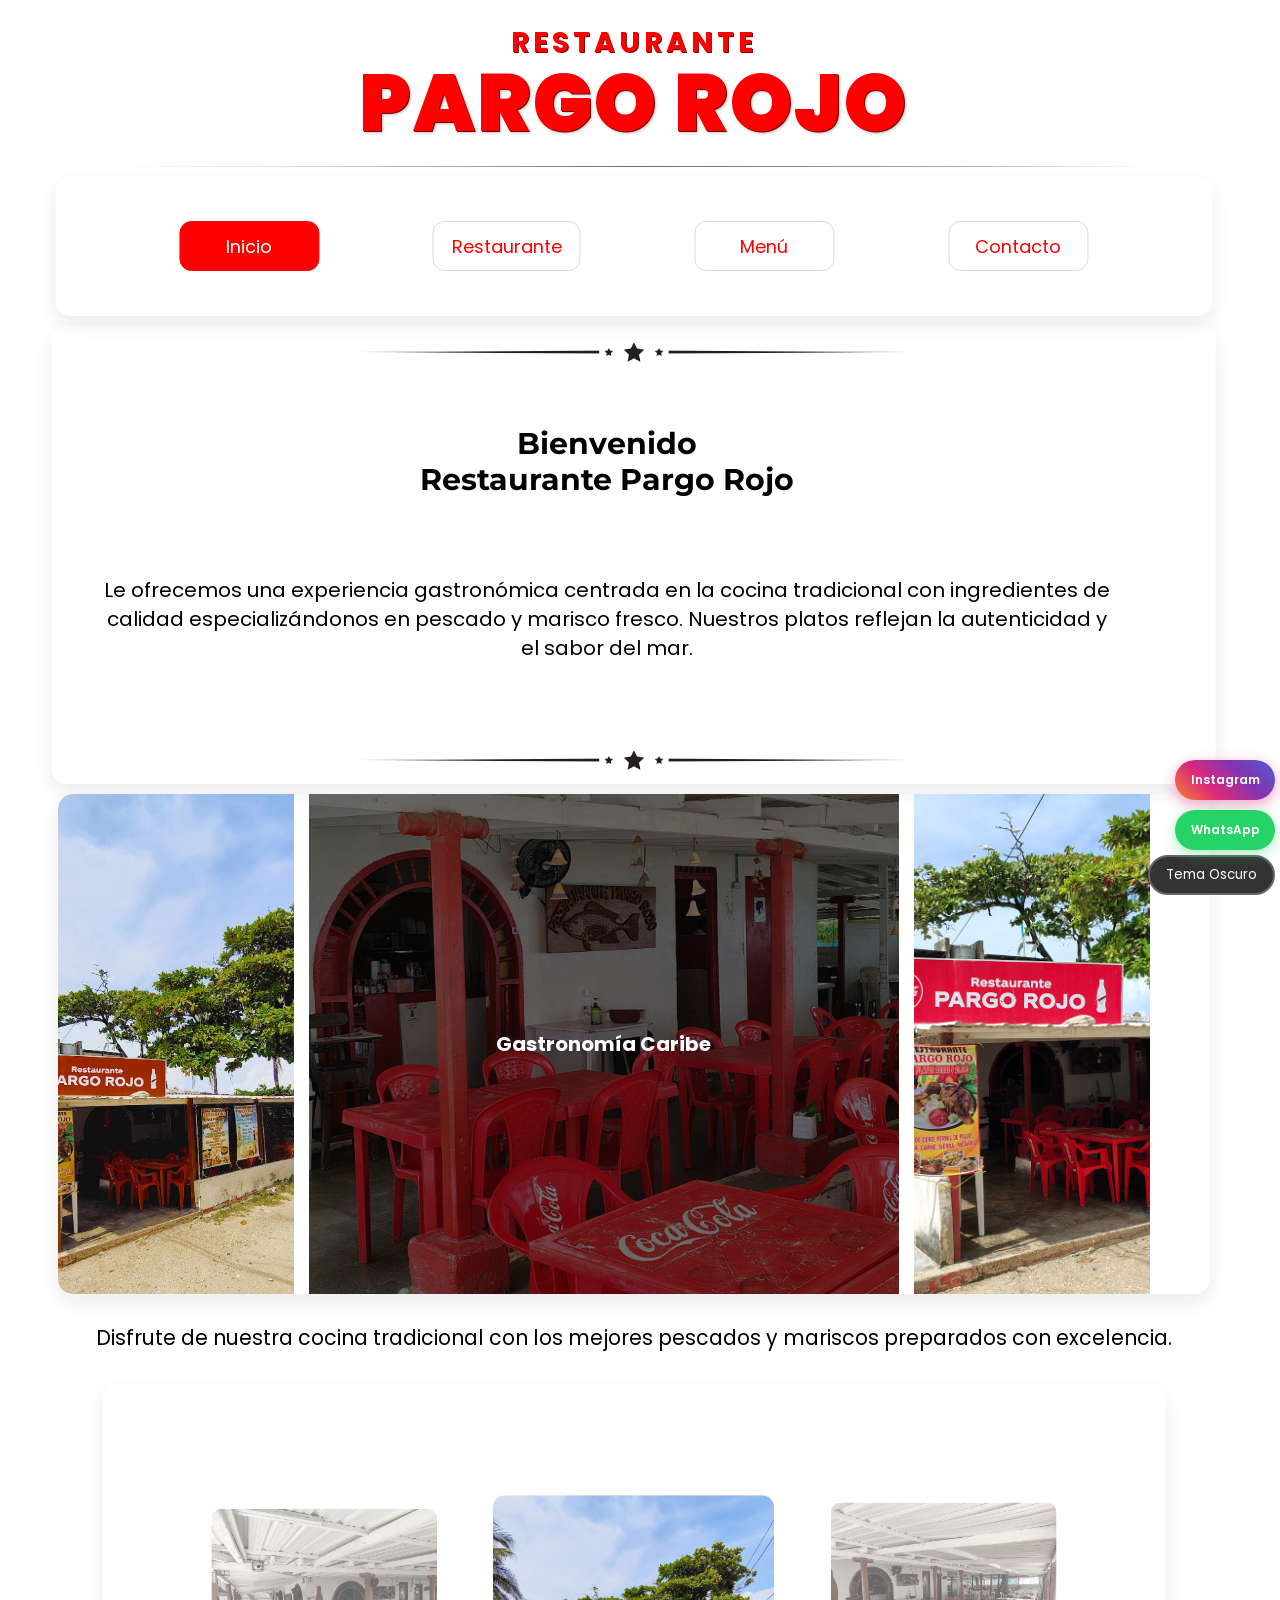
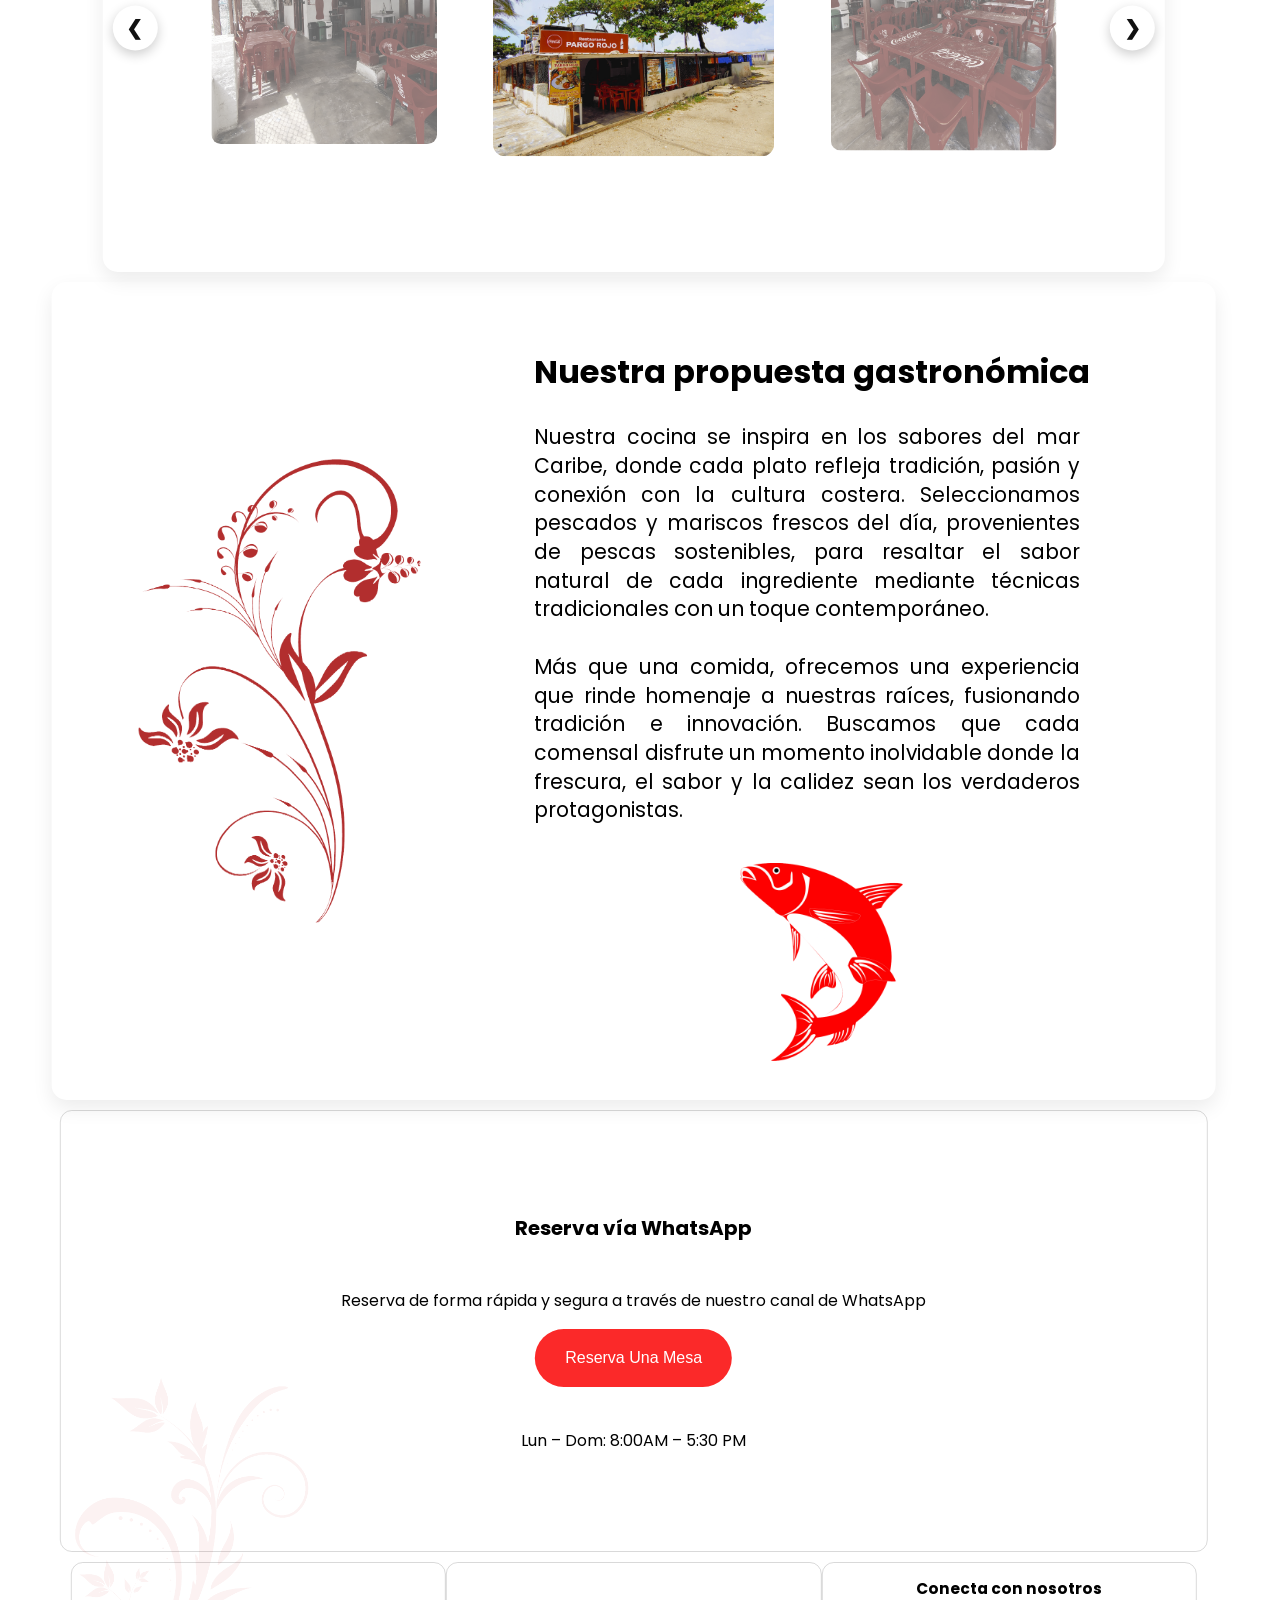
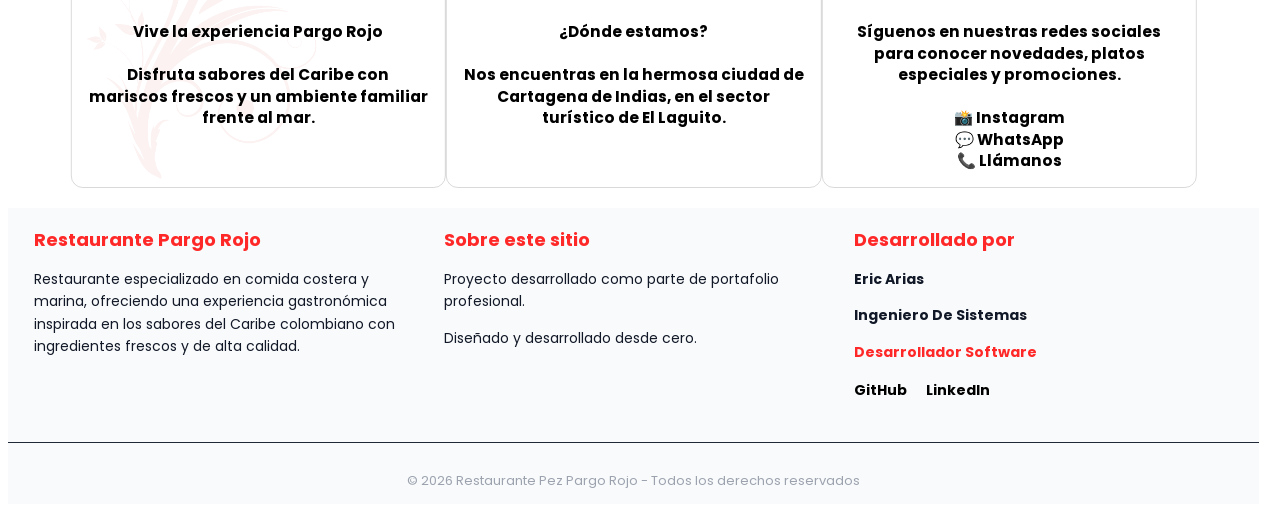
<file: index.html>
<!DOCTYPE html>
<html lang="en">
<head>
    <meta charset="UTF-8">
    <meta name="viewport" content="width=device-width, initial-scale=1.0">
    <title>Pargo Rojo</title>
    <link rel="stylesheet" href="./estilo/estilo.css">
    <script src="./funcion/funciones.js" defer></script>
    <link href="https://fonts.googleapis.com/css2?family=Poppins:wght@400;700;900&family=Playfair+Display&family=Roboto&family=Lora&family=Montserrat&family=Libre+Baskerville&family=Raleway&family=Merriweather&family=Open+Sans&family=PT+Serif&family=Nunito&family=Oswald&family=Work+Sans&family=Quicksand&family=Ubuntu&family=Rubik&family=Karla&family=Fira+Sans&family=Source+Sans+3&family=Heebo&family=DM+Sans&display=swap" rel="stylesheet"></head>
    <body>
        <div class="Contenedor-Padre"><!-- inicio del contenedor padre. -->

            <div class="contenedor5">
                <h1 class="titulo-principal">
                    <span class="linea1">RESTAURANTE</span>
                    <span class="linea2">PARGO ROJO</span>
                </h1>
            </div>

            <div class="contenedor1"><!-- contenedor para los enlaces -->
                <nav><!-- enlaces -->
                    <a href="index.html" class="activo">Inicio</a>
                    <a href="restaurante.html">Restaurante</a>
                    <a href="menu.html">Menú</a>
                    <a href="contacto.html">Contacto</a>
                </nav>
            </div>

            <div class="contenedor51"><!-- contenedor51: agrupar las imagenes -->
                <div class="imagen51-superior"><img src="./imagenes/imagen-cosas/cosa20.png" alt="imagen cosa"></div>
                <div class="contenedor6"><!-- contenedor 6 mensaje -->
                    <div id="msj1"></div><!-- Bienvenida -->
                </div>
                <div class="imagen51-inferior"><img src="./imagenes/imagen-cosas/cosa20.png" alt="imagen cosa"></div>
            </div>
            
            <div class="contenedor50"><!-- contenedor50: agrupar las imagenes -->
                <!-- Galería -->
                <div class="contenedor14"><!-- contenedor14: imagenes -->
                    <div class="item-galeria activo">
                        <img src="./imagenes/imagen-restaurante/Pargo1.jpg" alt="Restaurante Pargo Rojo">
                        <div class="overlay-galeria"><span>Restaurante Pargo Rojo</span></div>
                    </div>
                    <div class="item-galeria">
                        <img src="./imagenes/imagen-restaurante/Pargo2.jpg" alt="Gastronomía Caribe">
                        <div class="overlay-galeria"><span>Gastronomía Caribe</span></div>
                    </div>
                    <div class="item-galeria">
                        <img src="./imagenes/imagen-restaurante/Pargo7.jpg" alt="Sabores del Mar">
                        <div class="overlay-galeria"><span>Sabores del Mar</span></div>
                    </div>
                    <div class="item-galeria">
                        <img src="./imagenes/imagen-restaurante/imagen9.jpg" alt="Ambiente Familiar">
                        <div class="overlay-galeria"><span>Ambiente Familiar</span></div>
                    </div>
                    <div class="item-galeria">
                        <img src="./imagenes/imagen-restaurante/playa3.jpg" alt="Platos Frescos">
                        <div class="overlay-galeria"><span>Platos Frescos</span></div>
                    </div>
                    <div class="item-galeria">
                        <img src="./imagenes/imagen-restaurante/imagen11.jpg" alt="Experiencia Única">
                        <div class="overlay-galeria"><span>Experiencia Única</span></div>
                    </div>
                    <div class="item-galeria">
                        <img src="./imagenes/imagen-restaurante/imagen12.jpg" alt="Tradición Caribe">
                        <div class="overlay-galeria"><span>Tradición Caribe</span></div>
                    </div>
                </div>
            </div>

            <div class="contenedor15"><!-- contenedor 15 - mensaje -->
                <div id="msj15"></div>
            </div>

            <div class="contenedor52"><!-- contenedor52: agrupar las imagenes -->
                <div class="contenedor16"> <img src="./imagenes/imagen-restaurante/Pargo1.jpg" alt="imagen restaurante"></div>
                <div class="contenedor16"> <img src="./imagenes/imagen-restaurante/Pargo5.jpg" alt="imagen restaurante"></div>
                <div class="contenedor16"> <img src="./imagenes/imagen-restaurante/persona1.jpg" alt="imagen restaurante"></div>
                <div class="contenedor16"> <img src="./imagenes/imagen-restaurante/Pargo2.jpg" alt="imagen restaurante"></div>
                <div class="contenedor16"> <img src="./imagenes/imagen-restaurante/Pargo5.jpg" alt="imagen restaurante"></div>
                <div class="contenedor16"> <img src="./imagenes/imagen-restaurante/persona7.jpg" alt="imagen restaurante"></div>
                <div class="contenedor16"> <img src="./imagenes/imagen-restaurante/Pargo4.jpg" alt="imagen restaurante"></div>

                <button class="btn52 prev52">❮</button>
                <button class="btn52 next52">❯</button>
            </div>

            <div class="contenedor53"><!-- contenedor53: agrupar las imagenes y msj -->
                <div class="contenedor42"><!-- contenedor 42: para las imagenes -->
                    <img src="./imagenes/imagen-flores/Rojo6.png" alt="Imagen (flores tropicales)">
                </div>
                <div class="contenedor21"><!-- contenedor 21 - mensaje --> 
                    <div id="msj12"></div>
                    <div class="contenedor39"><!-- contenedor 39: para las imagenes -->
                        <img src="./imagenes/imagen-cosas/pez10.png" alt="Imagen pargo">
                    </div>
                </div>
                <div class="contenedor69">
                    <img src="./imagenes/imagen-cosas/cosa13.png" alt="Imagen (Marisco)">
                </div>
            </div>

            <div class="contenedor54"><!-- contenedor54: agrupar contenedores -->
                <div class="contenedor17">
                    <p class="texto-msj17">Reserva vía WhatsApp</p>
                    <p> <br> Reserva de forma rápida y segura a través de nuestro canal de WhatsApp</p>
                    <div class="contenedor3"><!-- Boton para reserva -->
                        <a href="https://wa.me/573123232136" target="_blank">  
                            <button id="btn1">Reserva Una Mesa</button>
                        </a>
                    </div>
                    <p> <br> Lun – Dom: 8:00AM – 5:30 PM</p>
                </div>
            </div>

            <a href="contacto.html" style="text-decoration: none; color: inherit;">
                <div class="contenedor55"><!-- contenedor55: imagenes e informacion -->
                    <div class="contenedor56">
                        <div class="contenedor29">
                            <div class="contenedor19">
                                <video autoplay muted loop>
                                    <source src="./imagenes/imagen-cosas/Fish.mp4" type="video/mp4">
                                </video>
                            </div>
                            <p>
                                <span>Vive la experiencia Pargo Rojo</span><br><br>
                                Disfruta sabores del Caribe con mariscos frescos y un ambiente familiar frente al mar.
                            </p>
                        </div>
                        <div class="contenedor43">
                            <div class="contenedor18">
                                <video autoplay muted loop>
                                    <source src="./imagenes/imagen-cosas/iconomaps.mp4" type="video/mp4">
                                </video>
                            </div>
                            <p>
                                <span>¿Dónde estamos?</span><br><br>
                                Nos encuentras en la hermosa ciudad de Cartagena de Indias, 
                                en el sector turístico de El Laguito. <br>
                            </p>
                        </div>
                        <div class="contenedor73">
                            <div class="contenedor65">
                                <video autoplay muted loop>
                                    <source src="./imagenes/imagen-cosas/iconocontacto.mp4" type="video/mp4">
                                </video>
                            </div>
                            <p>
                                <span>Conecta con nosotros</span><br><br>
                                Síguenos en nuestras redes sociales para conocer 
                                novedades, platos especiales y promociones. <br><br>
                                📸 Instagram <br>
                                💬 WhatsApp <br>
                                📞 Llámanos
                            </p>
                        </div>
                    </div>
                    <div class="contenedor47"><!-- contenedor47: imagen flor roja -->
                        <img src="./imagenes/imagen-flores/Rojo8.png" alt="Imagen flor">
                    </div>
                </div>
            </a>

            <div id="btn-whatsapp"><!-- Boton whatsapp -->
                <a href="https://wa.me/573123232136" target="_blank">
                    <button id="id-whatsapp">WhatsApp</button>
                </a>
            </div>
            
            <div id="btn-instagram"><!-- Boton instagram -->
                <a href="https://www.instagram.com/pargorojo_laguito" target="_blank">
                    <button id="id-instagram">Instagram</button>
                </a>
            </div>
            
            <div id="btn-subir"><!-- Boton para subir la pagina -->
                <button id="subir-arriba">↑</button>
            </div>

            <div id="btn-oscuro"><!-- Boton para subir la pagina -->
                <button id="id-oscuro">Tema Oscuro</button>
            </div>

            <footer class="footer-inicio">
                <div class="footer-container">
            
                <!-- Restaurante -->
                <div class="footer-section">
                    <h3>Restaurante Pargo Rojo</h3>
                    <p>
                    Restaurante especializado en comida costera y marina, ofreciendo una experiencia gastronómica 
                    inspirada en los sabores del Caribe colombiano con ingredientes frescos y de alta calidad.
                    </p>
                </div>
            
                <!-- Proyecto -->
                <div class="footer-section">
                    <h3>Sobre este sitio</h3>
                    <p>Proyecto desarrollado como parte de portafolio profesional.</p>
                    <p>Diseñado y desarrollado desde cero.</p>
                </div>
            
                <!-- Desarrollador -->
                <div class="footer-section">
                    <h3>Desarrollado por</h3>
                    <p><strong>Eric Arias</strong></p>
                    <p><strong>Ingeniero De Sistemas</strong></p>
                    <p class="tech">Desarrollador Software</p>
            
                    <div class="footer-links">
                    <a href="https://github.com/eric1718" target="_blank">GitHub</a>
                    <a href="https://www.linkedin.com/in/eric-arias-225640351" target="_blank">LinkedIn</a>
                    </div>
                </div>
            
                </div>
            
                <div class="footer-bottom">
                <p>© 2026 Restaurante Pez Pargo Rojo - Todos los derechos reservados</p>
                </div>
            </footer>

        </div><!-- Fin del contenedor padre. -->
    </body>
</html>
</file>
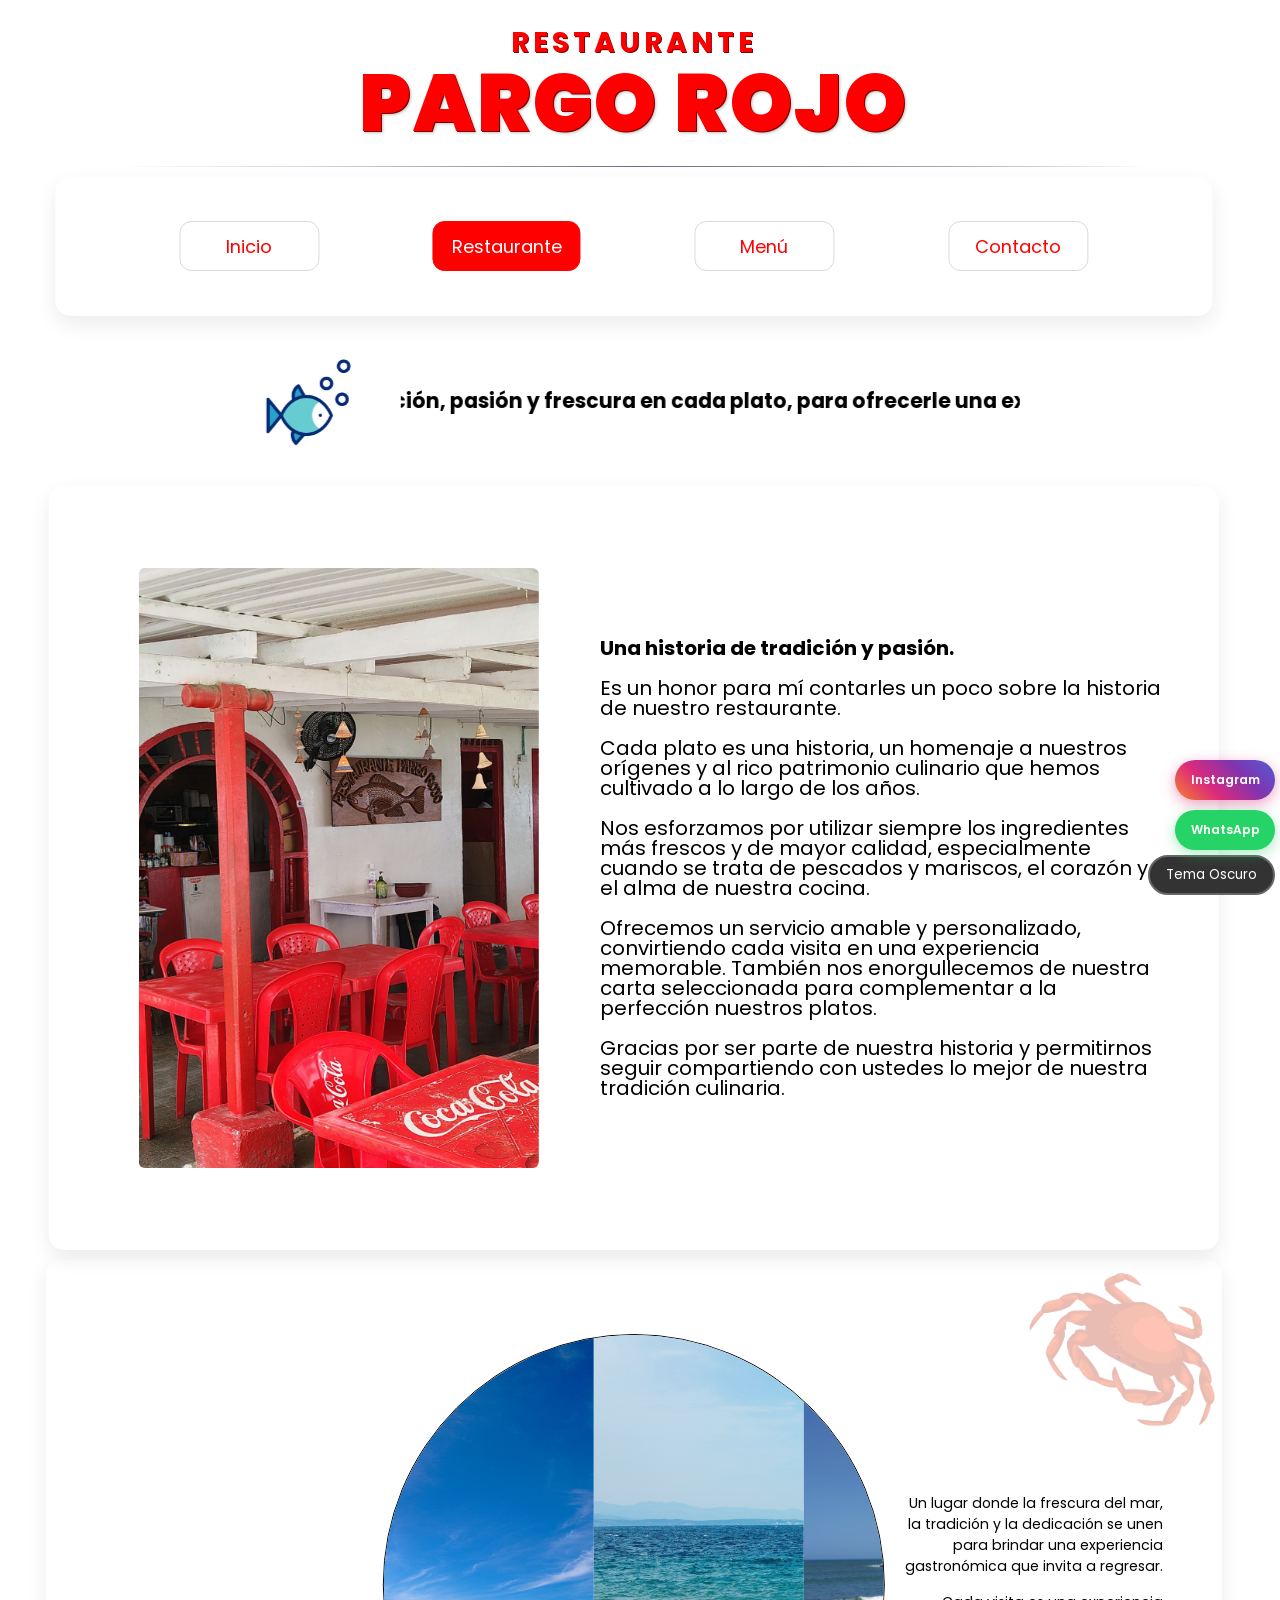
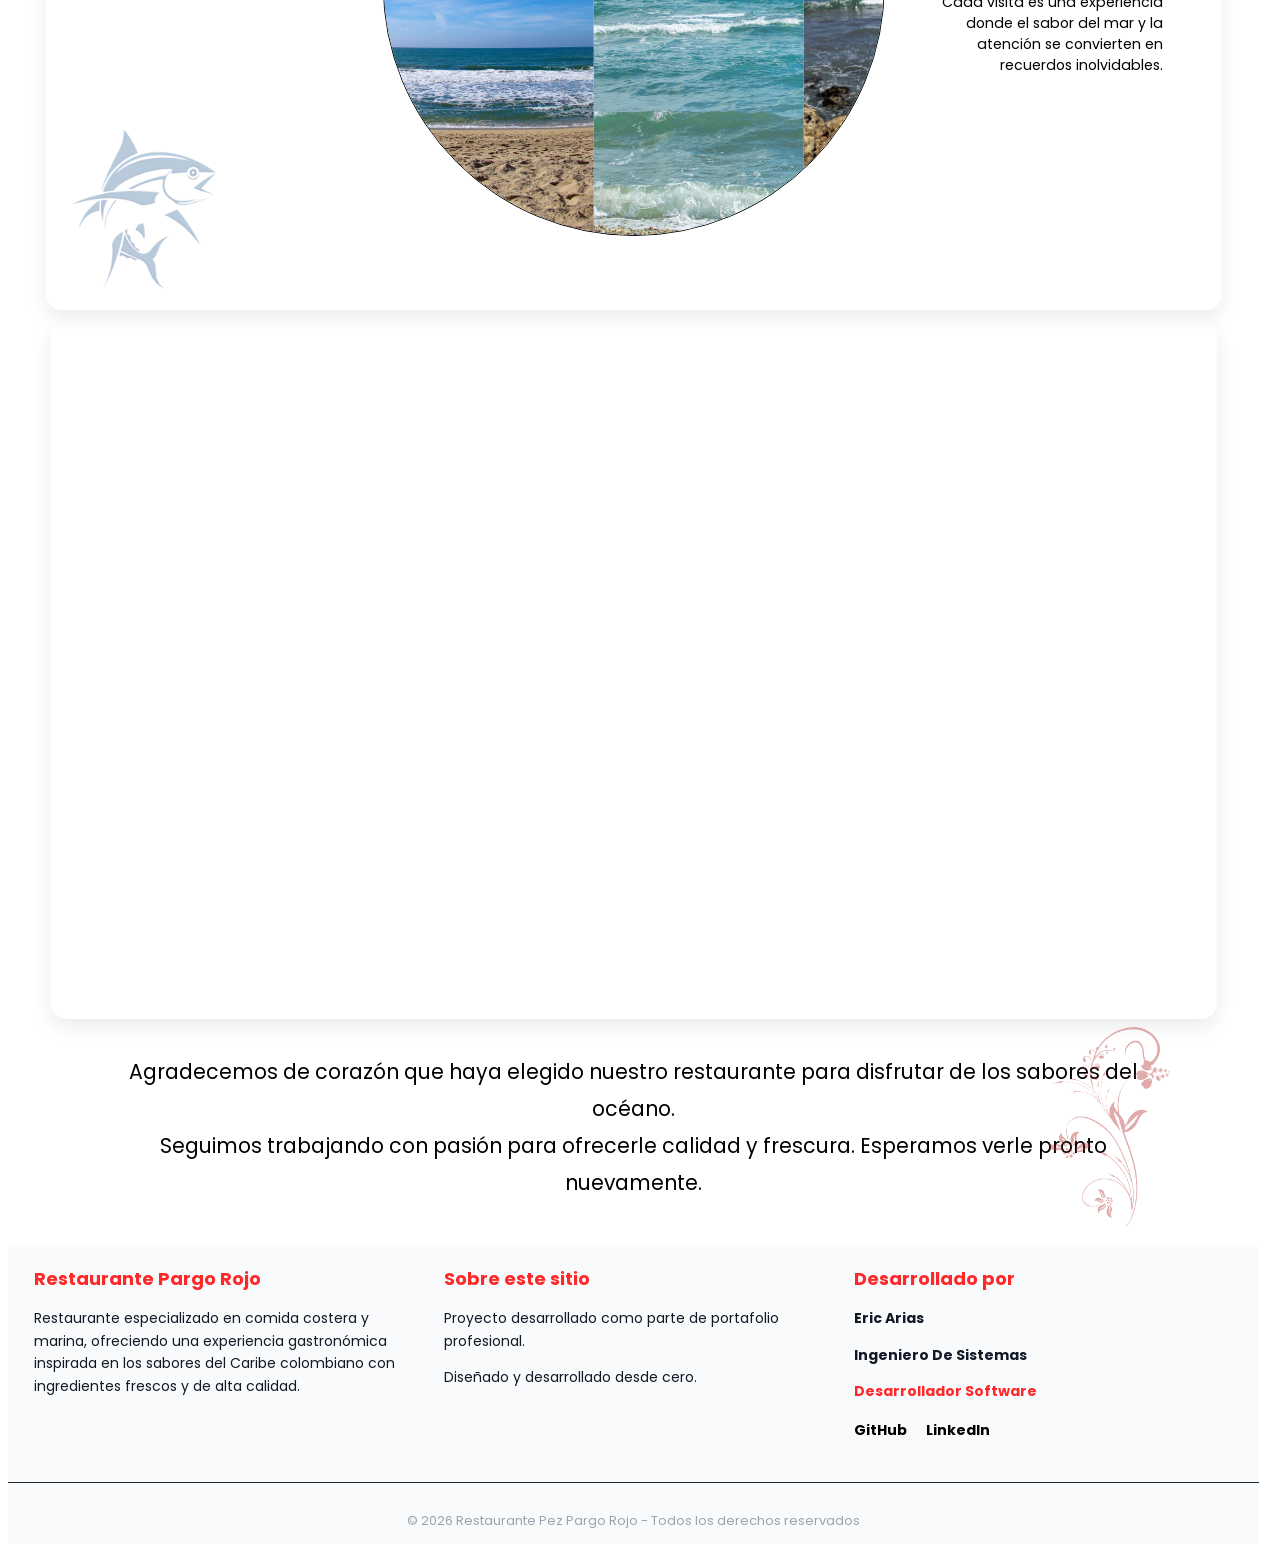
<file: restaurante.html>
<!DOCTYPE html>
<html lang="en">
<head>
    <meta charset="UTF-8">
    <meta name="viewport" content="width=device-width, initial-scale=1.0">
    <title>Pargo Rojo</title>
    <link rel="stylesheet" href="./estilo/estilo.css">
    <script src="./funcion/funciones.js" defer></script>
    <link href="https://fonts.googleapis.com/css2?family=Poppins:wght@400;700;900&family=Playfair+Display&family=Roboto&family=Lora&family=Montserrat&family=Libre+Baskerville&family=Raleway&family=Merriweather&family=Open+Sans&family=PT+Serif&family=Nunito&family=Oswald&family=Work+Sans&family=Quicksand&family=Ubuntu&family=Rubik&family=Karla&family=Fira+Sans&family=Source+Sans+3&family=Heebo&family=DM+Sans&display=swap" rel="stylesheet"></head>
    <body>
        <div class="Contenedor-Padre"><!-- inicio del contenedor padre. -->

            <a href="index.html">
                <div class="contenedor5">
                    <h1 class="titulo-principal">
                        <span class="linea1">RESTAURANTE</span>
                        <span class="linea2">PARGO ROJO</span>
                    </h1>
                </div>
            </a>

            <div class="contenedor1"><!-- contenedor para los enlaces -->
                <nav><!-- enlaces -->
                    <a href="index.html">Inicio</a>
                    <a href="restaurante.html" class="activo">Restaurante</a>
                    <a href="menu.html">Menú</a>
                    <a href="contacto.html">Contacto</a>
                </nav>
            </div>
            
            <div class="contenedor4"><!-- contenedor para mensaje -->
                <div class="contenedor48"><!-- contenedor 48: para las imagenes -->
                    <img src="./imagenes/imagen-cosas/pez-move2.gif" alt="Gif Pez">
                </div>
                <div class="contenedor7"><!-- contenedor 7 mensaje -->
                    <div id="msj2"></div>
                </div>
            </div>

            <div class="contenedor2"><!-- contenedor imagenes restaurante y texto -->
                <div class="contenedor26"><!-- imagenes del restaurante-->
                        <div class="contenedor26-carrusel"><!-- contenedor para carrusel imagenes -->
                            <img src="./imagenes/imagen-restaurante/Pargo2.jpg" alt="Imagen restaurante">
                            <img src="./imagenes/imagen-restaurante/Pargo3.jpg" alt="Imagen Imagen restaurante">
                            <img src="./imagenes/imagen-restaurante/Pargo4.jpg" alt="Imagen Imagen restaurante">
                            <img src="./imagenes/imagen-restaurante/Pargo5.jpg" alt="Imagen Imagen restaurante">
                            <!-- duplicado -->
                            <img src="./imagenes/imagen-restaurante/Pargo2.jpg" alt="Imagen restaurante">
                            <img src="./imagenes/imagen-restaurante/Pargo3.jpg" alt="Imagen Imagen restaurante">
                            <img src="./imagenes/imagen-restaurante/Pargo4.jpg" alt="Imagen Imagen restaurante">
                            <img src="./imagenes/imagen-restaurante/Pargo5.jpg" alt="Imagen Imagen restaurante">
                        </div>
                </div>
                <div class="contenedor27"><!-- contenedor 27 -->
                    <div id="msj14"></div><!-- mensaje dentro del contenedor2 -->
                </div>
            </div>
    
            <div class="contenedor23"><!-- contenedor imagenes -->
                <div class="contenedor31">
                    <img src="./imagenes/imagen-cosas/Pez2.png" alt="Imagen">
                </div>
                <div class="contenedor28"><!-- contenedor 28: imagenes carrusel -->
                    <div class="contenedor28-carrusel">
                        <img src="./imagenes/imagen-restaurante/imagen11.jpg" alt="Imagen Imagen restaurante">
                        <img src="./imagenes/imagen-restaurante/imagen15.jpg" alt="Imagen Imagen restaurante">
                        <img src="./imagenes/imagen-restaurante/playa2.jpg" alt="Imagen Imagen restaurante">
                        <img src="./imagenes/imagen-restaurante/playa3.jpg" alt="Imagen Imagen restaurante">
                        <img src="./imagenes/imagen-restaurante/playa4.jpg" alt="Imagen Imagen restaurante">
                        <img src="./imagenes/imagen-restaurante/playa5.jpg" alt="Imagen restaurante">
                        <img src="./imagenes/imagen-restaurante/playa6.jpg" alt="Imagen restaurante">
                        <img src="./imagenes/imagen-restaurante/playa7.jpg" alt="Imagen restaurante">
                        <img src="./imagenes/imagen-restaurante/playa8.jpg" alt="Imagen restaurante">
                        <img src="./imagenes/imagen-restaurante/playa9.jpg" alt="Imagen restaurante">
                        <img src="./imagenes/imagen-restaurante/playa10.jpg" alt="Imagen restaurante">
                        <!-- duplicado para efecto infinito -->
                        <img src="./imagenes/imagen-restaurante/imagen11.jpg" alt="Imagen Imagen restaurante">
                        <img src="./imagenes/imagen-restaurante/imagen15.jpg" alt="Imagen Imagen restaurante">
                        <img src="./imagenes/imagen-restaurante/playa2.jpg" alt="Imagen Imagen restaurante">
                        <img src="./imagenes/imagen-restaurante/playa3.jpg" alt="Imagen Imagen restaurante">
                        <img src="./imagenes/imagen-restaurante/playa4.jpg" alt="Imagen Imagen restaurante">
                        <img src="./imagenes/imagen-restaurante/playa5.jpg" alt="Imagen restaurante">
                        <img src="./imagenes/imagen-restaurante/playa6.jpg" alt="Imagen restaurante">
                        <img src="./imagenes/imagen-restaurante/playa7.jpg" alt="Imagen restaurante">
                        <img src="./imagenes/imagen-restaurante/playa8.jpg" alt="Imagen restaurante">
                        <img src="./imagenes/imagen-restaurante/playa9.jpg" alt="Imagen restaurante">
                        <img src="./imagenes/imagen-restaurante/playa10.jpg" alt="Imagen restaurante">
                    </div>
                </div>
                <div class="contenedor74">
                    <p>Un lugar donde la frescura del mar, la tradición y la dedicación se unen para brindar una experiencia gastronómica que invita a regresar.</p>
                    <p>Cada visita es una experiencia donde el sabor del mar y la atención se convierten en recuerdos inolvidables.</p>
                </div>
                <div class="contenedor57">
                    <img src="./imagenes/imagen-cosas/cangrejo2.png" alt="Imagen">
                </div>
            </div>
    
            <div class="contenedor58"><!-- contenedor imagenes -->
                <div class="contenedor32 overlay-box">
                    <img src="./imagenes/imagen-restaurante/imagen9.jpg">
                    <div class="overlay-text">
                        <p><strong>Bienvenido a casa</strong></p>
                        <p>Aquí no solo eres cliente, eres familia. Cada plato lo preparamos con el mismo cariño que para los nuestros.</p>
                    </div>
                </div>
                
                <div class="contenedor33 overlay-box">
                    <img src="./imagenes/imagen-restaurante/imagen13.jpg">
                    <div class="overlay-text">
                        <p>Ubicación<br>Cartagena de Indias el Laguito, ofrece una experiencia gastronómica familiar frente al mar con ambiente acogedor.</p>
                    </div>
                </div>
                
                <div class="contenedor34 overlay-box">
                    <img src="./imagenes/imagen-restaurante/imagen14.jpg">
                    <div class="overlay-text">
                        <p><strong>Gracias por elegirnos</strong></p>
                        <p>Tu sonrisa es nuestra mejor recompensa. ¡Siempre tendrás una mesa esperándote!</p>
                    </div>
                </div>
            </div>

            <div class="contenedor11"><!-- contenedor 11 mensaje -->
                <div id="msj6"></div>
                <div class="contenedor68"><!-- contenedor 68 imagen -->    
                    <img src="./imagenes/imagen-flores/Rojo6.png" alt="Imagen cocinero">
                </div>
            </div>
    
            <div id="btn-whatsapp"><!-- Boton whatsapp -->
                <a href="https://wa.me/573123232136" target="_blank">
                    <button id="id-whatsapp">WhatsApp</button>
                </a>
            </div>
            
            <div id="btn-instagram"><!-- Boton instagram -->
                <a href="https://www.instagram.com/pargorojo_laguito" target="_blank">
                    <button id="id-instagram">Instagram</button>
                </a>
            </div>
            
            <div id="btn-subir"><!-- Boton para subir la pagina -->
                <button id="subir-arriba">↑</button>
            </div>

            <div id="btn-oscuro"><!-- Boton para subir la pagina -->
                <button id="id-oscuro">Tema Oscuro</button>
            </div>
    
            <footer class="footer-inicio">
                <div class="footer-container">
            
                <!-- Restaurante -->
                <div class="footer-section">
                    <h3>Restaurante Pargo Rojo</h3>
                    <p>
                    Restaurante especializado en comida costera y marina, ofreciendo una experiencia gastronómica 
                    inspirada en los sabores del Caribe colombiano con ingredientes frescos y de alta calidad.
                    </p>
                </div>
            
                <!-- Proyecto -->
                <div class="footer-section">
                    <h3>Sobre este sitio</h3>
                    <p>Proyecto desarrollado como parte de portafolio profesional.</p>
                    <p>Diseñado y desarrollado desde cero.</p>
                </div>
            
                <!-- Desarrollador -->
                <div class="footer-section">
                    <h3>Desarrollado por</h3>
                    <p><strong>Eric Arias</strong></p>
                    <p><strong>Ingeniero De Sistemas</strong></p>
                    <p class="tech">Desarrollador Software</p>
            
                    <div class="footer-links">
                    <a href="https://github.com/eric1718" target="_blank">GitHub</a>
                    <a href="https://www.linkedin.com/in/eric-arias-225640351" target="_blank">LinkedIn</a>
                    </div>
                </div>
            
                </div>
            
                <div class="footer-bottom">
                <p>© 2026 Restaurante Pez Pargo Rojo - Todos los derechos reservados</p>
                </div>
            </footer>

        </div><!-- Fin del contenedor Padre -->  
    </body>
</html>
</file>
<file: estilo/estilo.css>
/* Estilo pagina pargo rojo */
.Contenedor-Padre { /* Contenedor almacena todos los contenedores */
    display: flex;        
    flex-direction: column; /* Orden vertical (columna) */
    gap: 10px;            /* Espacio entre elementos */
    width: 99%;
    height: auto;
}
.contenedor1 {
    position: relative;
    left: 50%;
    transform: translateX(-50%);

    width: clamp(280px, 88vw, 1200px);
    height: clamp(60px, 12vh, 140px);

    display: flex;
    justify-content: center;
    align-items: center;

    padding: clamp(5px, 1.2vw, 18px);
    overflow: hidden;
    border-radius: 15px;
    box-shadow: 0 8px 20px rgba(0, 0, 0, 0.08);
    animation: desvanecer-contenedor 2s ease-in forwards;
}
.contenedor1 nav {
    display: flex;
    justify-content: space-evenly;
    align-items: center;

    width: 100%;
    flex-wrap: nowrap;   /* evita que bajen de línea */
}
.contenedor1 nav a {
    padding: clamp(4px, 0.8vw, 12px) clamp(8px, 1.4vw, 18px);
    font-size: clamp(0.75rem, 1.4vw, 1.2rem);
    border-radius: 6px;

    text-decoration: none;
    text-align: center;
    color: red;
    border: 1px solid rgba(0, 0, 0, 0.15);
    border-radius: 12px;

    flex-shrink: 1;   /* permite que se hagan pequeños */
    min-width: clamp(60px, 12vw, 140px);
}
.contenedor1 nav a.activo {
    border-color: red;
    background-color: red;
    color: white;
}
/* Ajustar los enlaces (Nav)*/
nav {
    display: flex; /* alinear letras */
    font-family: "Poppins";
    flex-wrap: wrap; /* Permite que los enlaces bajen si no caben */
    justify-content: center; /* Centra los elementos */
    gap: 5px; /* espacio entre elementos */
}
nav a {
    text-decoration: none;
    font-size: 20px;
    position: relative;
    /* Tamaño fijo */
    padding: 5px 5px;
    border: 2px solid transparent;
    box-sizing: border-box;
    /* Color normal */
    color: red;
}
/* Botón activo */
nav a.activo {
    border-color: red;
    background-color: red;
    color: white;
    position: relative;
    overflow: hidden; /* mantiene la luz dentro del borde */
}
/* Luz deslizante interna */
nav a.activo::after {
    content: "";
    position: absolute;
    top: 0;
    left: -100%;
    width: 60%;
    height: 100%;

    background: linear-gradient(
        120deg,
        transparent 0%,
        rgba(255,255,255,0.6) 50%,
        transparent 100%
    );

    animation: shine 2.2s linear infinite;
    pointer-events: none;
}
.contenedor2 { /* contenedor agrupar mensaje e imagenes - restaurante. */
    container-type: inline-size; /* alinear-centrar texto de contendores */
    margin-left: 50%;
    transform: translateX(-50%);
    width: clamp(280px, 88vw, 1400px);
    height: clamp(320px, 90vh, 720px);

    display: flex;
    justify-content: space-evenly;
    align-items: center;

    gap: clamp(10px, 2vw, 30px);
    padding: clamp(8px, 2vw, 22px);
    border-radius: 15px;
    box-shadow: 0 8px 20px rgba(0, 0, 0, 0.08);

    overflow: hidden;
    animation: desvanecer-contenedor 2s ease-in forwards;
}
body.tema-oscuro .contenedor2 {
    border: 1px solid white;
    background-color: #1e1e1e;
    border-color: #444;
}
.contenedor3 { /* boton contacto - index */
    display: flex;
    justify-content: center;
    align-items: center;
    font-family: "Poppins";
}
.contenedor4 { /* agrupar imágenes - index */
    margin-left: 50%;
    transform: translateX(-50%);
    width: clamp(280px, 88vw, 1400px);
    height: clamp(100px, 5vh, 100px);

    border: 0;

    display: flex;
    justify-content: center;
    align-items: center;

    padding: clamp(5px, 2vw, 25px);
    gap: clamp(10px, 2vw, 30px);

    overflow: hidden;
    animation: desvanecer-contenedor 2s ease-in forwards;
}

.contenedor5 { /* TITULO PARGO ROJO */
    width: 90%;
    padding: 20px 10px;
    text-align: center;
    margin-left: 50%;
    transform: translateX(-50%); /* Centra horizontalmente */
    overflow: hidden;
    animation: desvanecer-contenedor 2s ease-in forwards;
}
.contenedor5::before {
    content: "";
    position: absolute;
    bottom: 0;
    left: 50%;
    transform: translateX(-50%);
    width: 90%;
    height: 1px;
    background: linear-gradient(
        to right,
        transparent,
        #cbd5e1 20%,
        #656f7d 50%,
        #a0aab5 80%,
        transparent
    );
}
.titulo-principal {
    font-family: "Poppins";
    margin: 0;
    line-height: 1.1;
}
.linea1 { /* RESTAURANTE */
    display: block;
    font-size: clamp(14px, 4vw, 28px);
    font-weight: 700;
    letter-spacing: 4px;
    color: red;
    text-shadow: 1px 1px 0 #7f0000;
}
.linea2 { /* PARGO ROJO */
    display: block;

    /* control en móvil */
    font-size: clamp(32px, 12vw, 80px);

    font-weight: 900;
    letter-spacing: 2px;

    color: red;

    /* menos sombra en móvil = más limpio */
    text-shadow:
        1px 1px 0 #7f0000,
        2px 2px 3px rgba(0,0,0,0.25);
}
@media (max-width: 480px) {

    .linea1 {
        letter-spacing: 2px;
        font-size: 16px;
    }

    .linea2 {
        font-size: 42px;
        letter-spacing: 1px;

        /* quitamos exceso de “3D” */
        text-shadow:
            1px 1px 0 #7f0000,
            2px 2px 2px rgba(0,0,0,0.2);
    }

}

.contenedor6 { /* mensaje del restaurante - index */
    width: 100%;
    height: 100%;
    display: flex;
    justify-content: center;
    align-items: center;
    text-align: center;
    padding: clamp(8px, 2vw, 25px);
    box-sizing: border-box;
}    
.titulo-msj1 { /* Ajustar texto grande-pequeño automaticamente */
    font-family: 'Montserrat', sans-serif;
    font-size: clamp(20px, 5vw, 30px);
    font-weight: 700;
    text-align: center;
    margin: 0;
    line-height: 1.2;
    max-width: 95%;
    overflow-wrap: break-word;
}
.texto-msj1 { /* Ajustar texto grande-pequeño automaticamente */
    font-family: "Poppins";
    font-size: clamp(15px, 2vw, 20px);
    text-align: center;
    line-height: 1.45;
    max-width: 95%;
    overflow-wrap: break-word;
}   
.contenedor7 { /* contendor mensaje - restaurante */
    width: 55%;
    height: 100%;

    display: flex;
    justify-content: center;
    align-items: center;

    font-family: "Poppins";
    font-size: clamp(14px, 1.6vw, 24px);
    font-weight: bold;
    color: black;

    padding: clamp(8px, 2vw, 20px);
    box-sizing: border-box;

    overflow: hidden;
    animation: desvanecer-contenedor 2s ease-in forwards;
}
#msj2 { /* msj2: parte del contenedor7 (Texto animado) */
    position: relative;
    white-space: nowrap; /* Evita saltos de línea */
    animation: moverTexto 20s linear infinite;
}
.contenedor8 { /* Mensaje - menú */
    width: clamp(260px, 88vw, 1400px);
    min-height: clamp(100px, 30vh, 420px);
    margin-inline: auto;

    display: flex;
    justify-content: center;
    align-items: center;

    padding: clamp(10px, 2vw, 30px);
    box-sizing: border-box;
    text-align: center;
    border-radius: 15px;;
    overflow: hidden;
    animation: desvanecer-contenedor 2s ease-in forwards;
}
#msj3 {
    font-family: "Poppins";

    font-size: clamp(14px, 1.1vw, 25px);
    line-height: 1.5;

    max-width: 95%;
    max-height: 100%;

    overflow-wrap: break-word;

    color: black;
}
.contenedor11 { /* mensaje - restaurante */
    position: relative;

    margin-left: 50%;
    transform: translateX(-50%);

    width: clamp(260px, 90vw, 1200px);
    min-height: clamp(80px, 18vh, 260px);

    display: flex;
    justify-content: center;
    align-items: center;

    padding: clamp(10px, 2vw, 28px);
    box-sizing: border-box;

    text-align: center;
}
#msj6 {
    font-family: "Poppins";
    font-size: clamp(14px, 1.6vw, 22px);
    line-height: 1.8;
    max-width: 95%;
    overflow-wrap: break-word;
}
.contenedor12 { /* contenedor texto - menu */
    
    margin-left: 50%;
    transform: translateX(-50%);

    width: clamp(260px, 90vw, 1200px);
    min-height: clamp(80px, 15vh, 260px);

    display: flex;
    justify-content: center;
    align-items: center;
    text-align: center;

    padding: clamp(10px, 2vw, 20px);
    box-sizing: border-box;
}
#msj7 {
    font-family: "Poppins";

    font-size: clamp(14px, 1.6vw, 22px);
    line-height: 1.45;

    max-width: 95%;
    overflow-wrap: break-word;
}

/* ---------- Contenedor principal ---------- */
.contenedor13 {
    position: relative;
    margin-left: 50%;
    transform: translateX(-50%);
    width: clamp(280px, 92vw, 860px);
    padding: clamp(1.5rem, 4vw, 3rem) clamp(1rem, 3vw, 2.5rem);
    box-sizing: border-box;

    background: #ffffff;
    border-radius: 28px;
    border: 2px solid #c41e3a;
    box-shadow: 0 8px 40px rgba(196, 30, 58, 0.12);

    font-family: "Poppins", sans-serif;
    text-align: center;
    overflow: hidden;

    animation: c13-entrada 0.8s cubic-bezier(0.22, 1, 0.36, 1) both;
}

/* ---------- Encabezado ---------- */
.c13-header {
    display: flex;
    align-items: center;
    justify-content: center;
    gap: 1rem;
    margin-bottom: 0.5rem;
    animation: c13-fadeUp 0.7s 0.2s both;
}

.c13-titulo {
    font-size: clamp(1.3rem, 3.5vw, 2rem);
    font-weight: 700;
    color: #c41e3a;
    letter-spacing: 0.06em;
    text-transform: uppercase;
    margin: 0;
}

.c13-subtitulo {
    font-size: clamp(0.8rem, 1.6vw, 1rem);
    color: #888;
    margin: 0 0 2rem;
    line-height: 1.6;
    animation: c13-fadeUp 0.7s 0.35s both;
}

/* ---------- Grid de tarjetas ---------- */
.c13-cards {
    display: grid;
    grid-template-columns: repeat(auto-fit, minmax(220px, 1fr));
    gap: clamp(0.8rem, 2vw, 1.2rem);
    margin-bottom: 2rem;
}

/* ---------- Tarjeta base ---------- */
.c13-card {
    display: flex;
    align-items: center;
    gap: 1rem;
    padding: 1rem 1.2rem;
    background: #fafafa;
    border: 1.5px solid rgba(196, 30, 58, 0.15);
    border-radius: 16px;
    text-decoration: none;
    color: inherit;
    transition: transform 0.25s ease, box-shadow 0.25s ease, border-color 0.25s ease, background 0.25s ease;
    cursor: default;

    /* animación escalonada via JS-free: nth-child */
    opacity: 0;
    animation: c13-fadeUp 0.6s ease both;
}
.c13-card:nth-child(1) { animation-delay: 0.45s; }
.c13-card:nth-child(2) { animation-delay: 0.58s; }
.c13-card:nth-child(3) { animation-delay: 0.71s; }
.c13-card:nth-child(4) { animation-delay: 0.84s; }
.c13-card:nth-child(5) { animation-delay: 0.97s; grid-column: 1 / -1; }

/* Tarjetas con enlace: cursor pointer */
a.c13-card { cursor: pointer; }

a.c13-card:hover {
    transform: translateY(-4px);
    box-shadow: 0 12px 32px rgba(196, 30, 58, 0.18);
    border-color: #c41e3a;
    background: #fff5f5;
}

/* Icono */
.c13-card-icon {
    font-size: clamp(1.4rem, 3vw, 1.8rem);
    flex-shrink: 0;
    width: 48px;
    height: 48px;
    display: flex;
    align-items: center;
    justify-content: center;
    background: rgba(196, 30, 58, 0.08);
    border-radius: 12px;
    transition: background 0.25s ease, transform 0.25s ease;
}
a.c13-card:hover .c13-card-icon {
    background: rgba(196, 30, 58, 0.16);
    transform: scale(1.1);
}

/* Cuerpo de texto */
.c13-card-body {
    display: flex;
    flex-direction: column;
    text-align: left;
    flex: 1;
    gap: 2px;
}
.c13-card-label {
    font-size: 0.7rem;
    font-weight: 600;
    text-transform: uppercase;
    letter-spacing: 0.08em;
    color: #c41e3a;
}
.c13-card-value {
    font-size: clamp(0.82rem, 1.5vw, 0.95rem);
    color: #333;
    line-height: 1.5;
}

/* Flecha en tarjetas enlace */
.c13-card-arrow {
    font-size: 1.1rem;
    color: #c41e3a;
    opacity: 0;
    transform: translateX(-6px);
    transition: opacity 0.25s ease, transform 0.25s ease;
    flex-shrink: 0;
}
a.c13-card:hover .c13-card-arrow {
    opacity: 1;
    transform: translateX(0);
}

/* ---------- Mapa ---------- */
.c13-mapa-wrap {
    animation: c13-fadeUp 0.7s 1.1s both;
}
.c13-mapa-label {
    font-size: 0.78rem;
    font-weight: 600;
    text-transform: uppercase;
    letter-spacing: 0.1em;
    color: #c41e3a;
    margin-bottom: 0.6rem;
}
.contenedor72 {
    margin: 0 auto;
    width: 100%;
    max-width: 520px;
    height: clamp(200px, 35vw, 300px);
    border-radius: 18px;
    overflow: hidden;
    position: relative;
    border: 2px solid rgba(196, 30, 58, 0.2);
    box-shadow: 0 8px 28px rgba(196, 30, 58, 0.12);
    transition: box-shadow 0.3s ease, border-color 0.3s ease;
}
.contenedor72:hover {
    box-shadow: 0 16px 44px rgba(196, 30, 58, 0.22);
    border-color: #c41e3a;
}
.contenedor72 iframe {
    width: 100%;
    height: 100%;
    border: 0;
    transition: filter 0.3s ease;
}
.contenedor72:hover iframe {
    filter: contrast(1.05);
}
.mapa-link {
    position: absolute;
    inset: 0;
    z-index: 10;
    cursor: pointer;
    border-radius: 18px;
}
.mapa-link::after {
    content: "🗺️ Ver en Google Maps";
    position: absolute;
    bottom: 12px;
    right: 12px;
    padding: 6px 14px;
    background: #c41e3a;
    color: #fff;
    border-radius: 20px;
    font-size: 0.72rem;
    font-weight: 600;
    letter-spacing: 0.04em;
    box-shadow: 0 4px 14px rgba(196, 30, 58, 0.35);
    pointer-events: none;
    transition: background 0.2s ease;
}
.contenedor72:hover .mapa-link::after {
    background: #a01830;
}

.contenedor-qr {
    width: 100%;
    max-width: 520px;
    margin: 1.5rem auto 0;
    padding: 1rem;
    box-sizing: border-box;

    border: 2px solid #c41e3a;
    border-radius: 18px;

    background: #ffffff;
    box-shadow: 0 8px 28px rgba(196, 30, 58, 0.12);

    display: flex;
    align-items: center;
    justify-content: center;
    flex-direction: column;

    overflow: hidden;
}

.contenedor-qr img {
    display: block;

    width: 100%;
    max-width: 350px;
    height: auto;

    object-fit: contain;

    border-radius: 10px;
}


@media (max-width: 600px) {

    .contenedor-qr {
        width: 100%;
        max-width: 100%;
        padding: 0.8rem;
        margin-top: 1.2rem;
    }

    .contenedor-qr img {
        width: 100%;
        max-width: 280px;
        height: auto;
    }

}

body.tema-oscuro .contenedor-qr {
    border: 1px solid white;
    background-color: #1e1e1e;
    border-color: #444;
}

/* inicio del estilo dentro del contenedor13 */

body.tema-oscuro .contenedor13 {
    background: #1a1a1a;
    border-color: #d94a4a;
    box-shadow: 0 8px 40px rgba(217, 74, 74, 0.15);
    color: #ffffff;

    transition: all 0.3s ease;
}

/* texto */

body.tema-oscuro .c13-titulo { 
    color: #d94a4a; 
}

body.tema-oscuro .c13-subtitulo { 
    color: rgba(255,255,255,0.6); 
}

/* cards */

.c13-card {
    transition: all 0.3s ease; /* 🔥 AQUÍ */
}

body.tema-oscuro .c13-card {
    background: rgba(255, 255, 255, 0.03);
    border-color: rgba(217, 74, 74, 0.25);
}

/* HOVER */
body.tema-oscuro a.c13-card:hover {
    background: rgba(217, 74, 74, 0.08);
    border-color: #d94a4a;
    box-shadow: 0 10px 28px rgba(217, 74, 74, 0.2);
}

/* icono */

.c13-card-icon {
    transition: all 0.3s ease; /* 🔥 AQUÍ */
}

body.tema-oscuro .c13-card-icon {
    background: rgba(217, 74, 74, 0.12);
}

body.tema-oscuro a.c13-card:hover .c13-card-icon {
    background: rgba(217, 74, 74, 0.2);
}

/* texto-cards */

body.tema-oscuro .c13-card-label { 
    color: #d94a4a; 
}

body.tema-oscuro .c13-card-value { 
    color: rgba(255,255,255,0.85); 
}

body.tema-oscuro .c13-card-arrow { 
    color: #d94a4a; 
}

body.tema-oscuro .c13-mapa-label { 
    color: #d94a4a; 
}

/* mapa */

.contenedor72 {
    transition: all 0.3s ease; /* 🔥 AQUÍ */
}

body.tema-oscuro .contenedor72 {
    border-color: rgba(217, 74, 74, 0.3);
    box-shadow: 0 8px 28px rgba(217, 74, 74, 0.15);
}

body.tema-oscuro .contenedor72:hover {
    border-color: #d94a4a;
    box-shadow: 0 14px 38px rgba(217, 74, 74, 0.25);
}

/* detalle final */

body.tema-oscuro .mapa-link::after {
    background: #d94a4a;
}

/* fin del estilo dentro del contenedor13 */

/* ============================================================
   ANIMACIONES
   ============================================================ */
@keyframes c13-entrada {
    from { opacity: 0; transform: translateX(-50%) translateY(40px); }
    to   { opacity: 1; transform: translateX(-50%) translateY(0); }
}
@keyframes c13-fadeUp {
    from { opacity: 0; transform: translateY(22px); }
    to   { opacity: 1; transform: translateY(0); }
}
@keyframes c13-shimmer {
    0%   { background-position: 200% 0; }
    100% { background-position: -200% 0; }
}
@keyframes fadeInUp {
    from { opacity: 0; transform: translateY(50px); }
    to   { opacity: 1; transform: translateY(0); }
}

/* ---- Mantener compatibilidad con telefono-link / instagram-link ---- */
.telefono-link,
.instagram-link {
    text-decoration: none;
    display: block;
}

.telefono-link h2 {
    cursor: pointer;
    border-left: 4px solid #25D366;
    transition: all 0.3s ease;
}

.telefono-link:hover h2 {
    background: linear-gradient(135deg, #25D366, #128C7E, #075E54);
    color: white;
    box-shadow: 0 8px 25px rgba(37, 211, 102, 0.45);
    transform: scale(1.03);
}

/* instagram */
.instagram-link {
    text-decoration: none;
    display: block;
    background-image: url("data:image/svg+xml,%3Csvg xmlns='http://www.w3.org/2000/svg' opacity='0.05' viewBox='0 0 24 24'%3E%3Cpath fill='%23d62976' d='M7 2C4.2 2 2 4.2 2 7v10c0 2.8 2.2 5 5 5h10c2.8 0 5-2.2 5-5V7c0-2.8-2.2-5-5-5H7zm0 2h10c1.7 0 3 1.3 3 3v10c0 1.7-1.3 3-3 3H7c-1.7 0-3-1.3-3-3V7c0-1.7 1.3-3 3-3zm5 3.2A4.8 4.8 0 1 0 16.8 12 4.8 4.8 0 0 0 12 7.2zm0 2A2.8 2.8 0 1 1 9.2 12 2.8 2.8 0 0 1 12 9.2zm4.5-.9a1.1 1.1 0 1 0 1.1 1.1 1.1 1.1 0 0 0-1.1-1.1z'/%3E%3C/svg%3E");
    background-size: 70px;
}

.instagram-link h2 {
    cursor: pointer;
    border-left: 4px solid #E1306C; /* color IG */
    transition: all 0.3s ease;
}

.instagram-link:hover h2 {
    background: linear-gradient(45deg, #feda75, #fa7e1e, #d62976, #962fbf, #4f5bd5);
    color: white;
    box-shadow: 0 5px 20px rgba(214, 41, 118, 0.4);
    transform: scale(1.02);
}

/* fin contendor13: para contacto - contacto */

.contenedor14 { /* contendor14: dezplazamiento de imagenes - index */
    width: 100%;
    height: 100%;
    display: flex;
    font-family: "Poppins";
    justify-content: center;
    align-items: center;
    gap: 15px;
}
.item-galeria {
    position: relative;
    height: 100%;
    overflow: hidden;
    flex: 0;
    opacity: 0;
    pointer-events: none;
    transition: all 0.8s ease;
}
.item-galeria img {
    width: 100%;
    height: 100%;
    object-fit: cover;
}
.overlay-galeria { /* Overlay: (en diseño web) es una capa visual que se coloca encima de otro elemento */
    position: absolute;
    inset: 0;
    background: rgba(0,0,0,0.55);
    display: flex;
    justify-content: center;
    align-items: center;
    opacity: 0;
    color: white;
    font-size: 20px;
    font-weight: bold;
    text-align: center;
    transition: opacity 0.5s ease;
}
.item-galeria.activo { /* imagen del centro activa */
    flex: 5;
    opacity: 1;
    pointer-events: auto;
}
.item-galeria.activo .overlay-galeria {
    opacity: 1;
}
.item-galeria.prev,
.item-galeria.next { /* imagen lateral */
    flex: 2;
    opacity: 1;
}
.contenedor15 { /* Contenedor mensaje - index */
    margin-left: 50%;
    transform: translateX(-50%); /* Centra horizontalmente */
    width: 90%;
    height: auto;
    display: flex;
    justify-content: center;
    text-align: center;
    overflow: hidden;
}
.texto-msj15 {
    font-family: "Poppins";
    color: black;
    font-size: clamp(0.9rem, 1.6vw, 1.4rem);
    line-height: 1.4;
}
.contenedor16 { /* Contenedor16 agrupacion de img - index */
    position:absolute;
    top:50%;
    left:50%;

    transform:translate(-50%,-50%);
    opacity:0;

    transition:all .5s ease;
}
.contenedor16 img{
    width:clamp(220px,22vw,420px);
    border-radius:12px;
}
.contenedor16.activo{
    transform:translate(-50%,-50%) scale(1);
    opacity:1;
    z-index:3;
}
.contenedor16.left{
    transform:translate(-160%,-50%) scale(.8);
    opacity:.6;
    z-index:2;
    filter:grayscale(70%);
}
.contenedor16.right{
    transform:translate(60%,-50%) scale(.8);
    opacity:.6;
    z-index:2;
    filter:grayscale(70%);
}

/* botones dentro del contenedor 52 */
.btn52 {
    position: absolute;
    top: 50%;
    transform: translateY(-50%) scale(1);

    width: 45px;
    height: 45px;

    border: none;
    border-radius: 50%;

    font-size: 20px;
    font-weight: bold;

    cursor: pointer;
    z-index: 4;

    display: flex;
    align-items: center;
    justify-content: center;

    transition: all 0.3s ease;
}

/* POSICIÓN */
.prev52 {
    left: 10px;
}

.next52 {
    right: 10px;
}

/* ===== TEMA CLARO ===== */
.btn52 {
    background: #ffffff;
    color: #111;

    box-shadow: 0 4px 12px rgba(0,0,0,0.2);
}

/* HOVER */
.btn52:hover {
    background: #ef4444; /* rojo */
    color: #fff;

    transform: translateY(-50%) scale(1.15);
    box-shadow: 0 6px 18px rgba(0,0,0,0.3);
}

/* CLICK */
.btn52:active {
    transform: translateY(-50%) scale(0.95);
}

/* ===== TEMA OSCURO ===== */
body.tema-oscuro .btn52 {
    background: #111;
    color: #fff;

    box-shadow: 0 4px 12px rgba(0,0,0,0.6);
}

/* HOVER EN OSCURO */
body.tema-oscuro .btn52:hover {
    background: #ef4444; /* rojo */
    color: #fff;
}

/* EFECTO EXTRA (borde glow suave) */
.btn52::after {
    content: "";
    position: absolute;
    inset: 0;
    border-radius: 50%;
    border: 2px solid transparent;

    transition: 0.3s;
}

.btn52:hover::after {
    border-color: rgba(239, 68, 68, 0.6);
    transform: scale(1.2);
}
/* botones dentro del contenedor 52 */

.contenedor17 {
    font-family: "Poppins";
    width: clamp(300px, 50vw, 600px);
    height: auto;
}
.texto-msj17 {
    font-size: clamp(10px, 10vw, 20px);
    font-weight: 700;
}
.contenedor18 { /* contenedor para video - index */
    position: absolute;
    top: 0;
    left: 0;
    width: 100%;
    height: 100%;
    animation: aparecerDesaparecerContenedor65 15s infinite;
}
.contenedor18 video {
    width: 100%;
    height: 100%;
    object-fit: cover; /* cubre todo sin deformarse */
    opacity: 0.2; /* controla transparencia */
}    
.contenedor19 { /* contenedor para video - index */
    position: absolute;
    top: 0;
    left: 0;
    width: 100%;
    height: 100%;
    animation: aparecerDesaparecerContenedor65 15s infinite;
}
.contenedor19 video {
    width: 100%;
    height: 100%;
    object-fit: cover; /* cubre todo sin deformarse */
    opacity: 0.3; /* controla transparencia */
}  
.contenedor21 { /* contenedor agrupa texto e imagen - index */
    width: clamp(180px, 48vw, 620px);
    height: 100%;
    padding: clamp(8px, 1.8vw, 20px);
    font-family: "Poppins";
    box-sizing: border-box;
    display: flex;
    flex-direction: column;
    justify-content: center;
    align-items: center;
    gap: clamp(10px, 2vw, 26px);
    overflow: hidden; /* evita que el texto se salga */
} 
#msj12 {
    max-height: 100%;
    overflow: hidden;
    max-height: 100%;
    overflow-y: auto;
}
.titulo-msj12 { 
    max-width: 100%;
    word-break: break-word;       /* rompe palabras largas */
    overflow-wrap: break-word;    /* estándar moderno */

    font-weight: 700;
    text-align: left;

    font-size: clamp(1.1rem, 2.5vw, 2rem);
    line-height: 1.2;
}
.texto-msj12 { 
    max-width: 95%;
    word-break: break-word;       /* rompe palabras largas */
    overflow-wrap: break-word;    /* estándar moderno */

    text-align: justify;

    font-size: clamp(0.9rem, 1.6vw, 1.3rem);
    line-height: 1.4;
} 
.contenedor23 { /* contenedor agrupar imagenes - restaurante */

    margin-left: 50%;
    transform: translateX(-50%);

    width: clamp(280px, 88vw, 1400px);
    min-height: clamp(300px, 70vh, 600px);

    display: flex;
    justify-content: center;
    align-items: center;
    gap: clamp(10px, 3vw, 40px);
    border-radius: 15px;

    padding: clamp(10px, 2vw, 25px);
    border-radius: 15px;
    box-shadow: 0 8px 20px rgba(0, 0, 0, 0.08);
}
body.tema-oscuro .contenedor23 {
    border: 1px solid white;
    background-color: #1e1e1e;
    border-color: #444;
}
.contenedor24 {/* contedor imagen carta - menu */
    width: auto;     
    max-width: 500px;
    height: auto;
    object-fit: contain;
}
.contenedor24 img {
    width: 100%;
    height: auto;
    display: block;
}
.marco-menu-contenedor24 { /* Contenedor que animará Cosa7.png */
    position: absolute;

    border: 10px solid transparent;/* grosor del borde (puedes ajustarlo) */
    border-image-source: url("../imagenes/imagen-cosas/");
    border-image-slice: 30;/* corta la imagen y la adapta */
    border-image-repeat: round; /* repite la imagen sin deformarla */
    border-image-width: 40px;/* coincide con el border */
    border-image-outset: 0;
    border-image: url("../imagenes/imagen-cosas/") 100 round;
    padding: 5px;/* espacio para que no se pegue la imagen al contenido */

    z-index: 5;
}
.contenedor26 { /* contenedor para las imagenes pargo - restaurante*/

    width: clamp(80px, 50vw, 400px);
    height: clamp(200px, 100vh, 600px);

    overflow: hidden;
    border-radius: 6px;
    margin-left: 3%;
}
.contenedor26-carrusel {
    display: flex;
    width: max-content;
    animation: deslizar-contenedor26 15s infinite;
}
.contenedor26-carrusel img {
    width: 500px;       /* mismo ancho */
    height: 700px;      /* misma altura (cambia tamaño para todas las imagenes) */
    flex-shrink: 0;     /* evita que se deforme */
    object-fit: cover;  /* llena el espacio sin deformarse */
    border-radius: 5px; /* opcional, por estética */
}
.contenedor27 {
    width: clamp(80px, 50vw, 400px);
    height: clamp(200px, 100vh, 600px);
    flex: 1;
    display: flex;
    align-items: center;
    font-family: "Poppins";
    line-height: 1; /* mantener el texto dentro del contenedor */
    max-width: 50%;
    overflow-wrap: break-word;
    container-type: inline-size; /* texto tamaño automatico */
}
#msj14 {
    font-family: "Poppins", sans-serif;
    font-size: clamp(5px, 6cqw, 20px);
}
/* Contenedor28 para Carrusel en movimiento continuo */
.contenedor28 {
    width: clamp(280px, 80vw, 500px);
    aspect-ratio: 1 / 1; /* Fuerza forma cuadrada */
    overflow: hidden;
    border-radius: 50%;
    border: 1px solid black;
}
.contenedor28-carrusel {
    display: flex;
    width: max-content; /* se adapta al contenido */
    height: 100%;
    animation: deslizar-contenedor28 40s linear infinite;
}
.contenedor28-carrusel img {
    width: 210px; /* o 150px si quieres más grandes */
    height: 100%;
    object-fit: cover;
    flex-shrink: 0;
}
.contenedor30 { /* contenedor titulo - index */
    position: absolute;
    top: 0%;
    font-family: "Poppins", sans-serif;
    width: 90%;
    text-align: center;
    z-index: 2;
}
.contenedor31 { /* contenedor imagen - index */
    position: absolute;
    left: 0;
    bottom: 0%;
    width: clamp(100px, 30vw, 200px);
    height: auto;
    display: flex;
    justify-content: center;
    align-items: center;
}
.contenedor31 img {
    width: 100%;
    height: 100%;
    object-fit: cover;
    display: block;
    opacity: 30%;
}

/*inicio de los contenedores internos del contenedor58 */
.contenedor32 img { /* Ajustar Tamaño del contenedor para la imagen */
    width: 25vw;      /* se escala según el tamaño de la pantalla */
    max-width: 300px; /* nunca será mayor que tu diseño original */
    height: auto;     /* mantiene proporción */
    object-fit: contain;
    padding: 2%;
    flex-shrink: 1;   /* permite que se hagan pequeñas */
}
.contenedor33 img { /* Ajustar Tamaño del contenedor para la imagen */
    width: 25vw;      /* se escala según el tamaño de la pantalla */
    max-width: 300px; /* nunca será mayor que tu diseño original */
    height: auto;     /* mantiene proporción */
    object-fit: contain;
    padding: 2%;
    flex-shrink: 1;   /* permite que se hagan pequeñas */
}
.contenedor34 img { /* Ajustar Tamaño del contenedor para la imagen */
    width: 25vw;      /* se escala según el tamaño de la pantalla */
    max-width: 300px; /* nunca será mayor que tu diseño original */
    height: auto;     /* mantiene proporción */
    object-fit: contain;
    padding: 2%;
    flex-shrink: 1;   /* permite que se hagan pequeñas */
}
/* Contenedor base */
.overlay-box {
    position: relative;
    overflow: hidden;
    border-radius: 15px;
}

/* Imagen efecto */
.overlay-box img {
    width: 100%;
    transition: all 0.5s ease;
}

/* Capa de texto oculta */
.overlay-text {
    position: absolute;
    inset: 0;
    background: rgba(0, 0, 0, 0.55);
    
    display: flex;
    flex-direction: column;
    justify-content: center;
    align-items: center;
    
    text-align: center;
    padding: 20px;
    
    color: white;
    font-family: 'Poppins', sans-serif;
    font-size: clamp(12px, 1.2vw, 14px);
    line-height: 1.5;
    
    opacity: 0;
    transform: translateY(20px);
    transition: all 0.4s ease;
}

/* Hover 🔥 */
.overlay-box:hover img {
    filter: blur(3px) brightness(0.7);
    transform: scale(1.05);
}

.overlay-box:hover .overlay-text {
    opacity: 1;
    transform: translateY(0);
}
/* fin de los contenedores internos del contenedor58 */

.contenedor35 {/* contenedor para imagen - menu */

    position: absolute;
    left: 0%;

    width: clamp(150px, 20vw, 200px);
    height: clamp(400px, 80vh, 900px);

    display: flex;
    justify-content: center;
    align-items: center;
    overflow: hidden;
    margin-left: 5%;
    margin-right: 5%;

    z-index: 1;
}
.contenedor35-inner {
    width: 100%;
    height: 100%;
    padding-right: 20%;
    box-sizing: border-box;
}
.contenedor35-carrusel {
    display: flex;
    width: 200%; /*carrusel lo necesita */
    height: 100%;
    animation: deslizar-contenedor35 60s infinite;
}
.contenedor35-carrusel img {
    width: 100%;
    height: 100%;
    object-fit: contain;  /* ajusta sin deformar */
    flex-shrink: 0;       /* evita que las imágenes se achiquen */
}
.contenedor36 {/* contenedor para imagen - menu */

    position: absolute;
    right: 0%;

    width: clamp(150px, 20vw, 200px);
    height: clamp(400px, 80vh, 900px);

    display: flex;
    justify-content: center;
    align-items: center;
    overflow: hidden;
    margin-left: 5%;
    margin-right: 5%;

    z-index: 1;
}
.contenedor36-inner {
    width: 100%;
    height: 100%;
    padding-right: 20%;
    box-sizing: border-box;
}
.contenedor36-carrusel {
    display: flex;
    width: 200%; /*carrusel lo necesita */
    height: 100%;
    animation: deslizar-contenedor35 60s infinite;
}
.contenedor36-carrusel img {
    width: 100%;
    height: 100%;
    object-fit: contain;  /* ajusta sin deformar */
    flex-shrink: 0;       /* evita que las imágenes se achiquen */
} 
.contenedor37 { /* contenedor mensaje titulo  - menu */
    position: relative;
    width: 90%;
    height: 90%;
    display: flex;
    flex-direction: column;
    justify-content: center;
    align-items: center;
    z-index: 2;
}
.contenedor37-titulo {
    font-family: "Poppins", sans-serif;
    font-size: clamp(10px, 10cqw, 25px);
    margin-bottom: 10px;
    font-weight: 700;
}
.contenedor38 { /* contenedor mensaje titulo */
    position: relative;
    width: 90%;
    height: 90%;
    display: flex;
    flex-direction: column;
    justify-content: center;
    align-items: center;
    text-align: center;
    overflow: hidden; /* Evita que la imagen sobresalga */
}
.contenedor38-titulo {
    font-family: "Poppins", sans-serif;
    font-size: clamp(10px, 10cqw, 25px);
    margin-bottom: 10px;
    font-weight: 700;
}
.contenedor39 {
    width: clamp(90px, 18vw, 260px);
    height: clamp(80px, 22vh, 240px);

    display: flex;
    justify-content: center;
    align-items: center;
}
.contenedor39 img {
    max-width: 100%;
    max-height: 100%;
    height: auto;
    object-fit: contain;
}    
.contenedor42 {
    width: clamp(70px, 22vw, 360px);
    height: 100%;
    display: flex;
    justify-content: center;
    align-items: center;
}
.contenedor42 img {
    max-width: 100%;
    max-height: 100%;
    height: auto;

    object-fit: contain;
    display: block;
}
.contenedor44 { /* Ajustar Tamaño del contenedor para la imagen - contacto */
    position: absolute;
    top: 0%;
    right: 0%;
    width: 100%;
    max-width: 300px;  /* tamaño máximo en pantallas grandes */
    max-height: 900px;
    overflow: hidden;
}
.contenedor44 img { /* Ajustar Tamaño del contenedor para la imagen - contacto */
    width: 100%;
    height: 100%;
    object-fit: cover; /* llena el contenedor sin deformarse */
    filter: blur(1px); /* Aplica desenfoque */
    opacity: 30%; 
}
.contenedor47 { /* contenedor para imagen - index */
    position: absolute;
    bottom: 0%;
    left: 0%;
    width: clamp(50px, 50vw, 250px);
    height: clamp(120px, 100vh, 420px);
    display: flex;
    align-self: center;
    box-sizing: border-box;
}
.contenedor47 img {
    width: 100%;
    height: 100%;
    object-fit: contain;
    filter: blur(0.5px);
    opacity: 5%;
}
.contenedor48 {
    width: clamp(60px, 10vw, 140px);
    height: 100%;

    display: flex;
    justify-content: center;
    align-items: center;
}
.contenedor48 img {
    max-width: 100%;
    max-height: 100%;
    height: auto;

    object-fit: contain;
    display: block;
}
.contenedor49 { /* Gif Pez - menu */
    margin-left: 50%;
    transform: translateX(-50%); /* Centra horizontalmente */
    width: 90%;
    height: 30px;
}
.contenedor49 img { /* Gif Pez - menu */
    position: absolute;
    top: 50%;
    transform: translateY(-50%);
    width: 100px;
    height: auto;
    animation: pezMov-contenedor49 10s linear infinite;
}
.contenedor50 { /* agrupar imagenes - index*/
    margin-left: 50%;
    transform: translateX(-50%);

    width: clamp(300px, 90vw, 1200px);
    height: clamp(220px, 60vh, 500px);

    overflow: hidden;
    display: flex;
    align-items: center;
    border-radius: 15px;
    box-shadow: 0 8px 20px rgba(0, 0, 0, 0.08);

    animation: desvanecer-contenedor 2s ease-in forwards;
}
.contenedor51 { /* agrupar imagenes y mensaje - index */
    margin-left: 50%;
    transform: translateX(-50%); /* Centra horizontalmente */

    width: clamp(280px, 88vw, 1400px);
    height: clamp(180px, 60vh, 420px);

    display: flex;
    justify-content: space-evenly;
    align-items: center;

    padding: clamp(5px, 1.5vw, 20px);
    gap: clamp(10px, 2vw, 30px);
    border-radius: 15px;
    box-shadow: 0 8px 20px rgba(0, 0, 0, 0.08);
    overflow: hidden;
    animation: desvanecer-contenedor 2s ease-in forwards;
}   
.imagen51-superior { /*  imagenes contenedor51 - index */
    position: absolute;
    top: 0%;
    width: clamp(500px, 50vw, 800px);
    height: clamp(10px, 10vw, 50px);
}
.imagen51-superior img {
    width: 100%;
    height: 100%;
    object-fit: cover;
    transition: filter 3s ease;
    overflow: hidden;
}
.imagen51-inferior { /*  imagenes contenedor51 - index */
    position: absolute;
    bottom: 0%;
    width: clamp(500px, 50vw, 800px);
    height: clamp(10px, 10vw, 50px);
}
.imagen51-inferior img {
    width: 100%;
    height: 100%;
    object-fit: cover;
    transition: filter 3s ease;
    overflow: hidden;
}
body.tema-oscuro .imagen51-superior img,
body.tema-oscuro .imagen51-inferior img {
    filter: brightness(0) invert(1);
}
.contenedor52 { /* agrupar imágenes - index */
    margin-left: 50%;
    transform: translateX(-50%); /* Centra horizontalmente */

    width: clamp(280px, 80vw, 1400px);
    height: clamp(220px, 50vh, 500px);

    display: flex;
    justify-content: space-evenly;
    align-items: center;

    padding: clamp(5px, 1.5vw, 20px);
    gap: clamp(10px, 2vw, 30px);
    border-radius: 15px;
    box-shadow: 0 8px 20px rgba(0, 0, 0, 0.08);
    overflow: hidden;
}
body.tema-oscuro .contenedor52 {
    background-color: #1e1e1e;
    border-color: #444;
}
.contenedor53 { /* agrupar imágenes y mensaje - index */
    margin-left: 50%;
    transform: translateX(-50%); /* Centra horizontalmente */

    width: clamp(300px, 88vw, 1400px);
    height: clamp(260px, 120vh, 780px);

    display: flex;
    flex-direction: row;
    justify-content: space-evenly;
    align-items: center;

    padding: clamp(6px, 1.5vw, 20px);
    gap: clamp(10px, 2vw, 30px);
    border-radius: 15px;
    box-shadow: 0 8px 20px rgba(0, 0, 0, 0.08);
    overflow: hidden;
}  
body.tema-oscuro .contenedor53 {
    background-color: #1e1e1e;
    border-color: #444;
}
.contenedor54 { /* agrupar imágenes y mensaje - index */
    margin-left: 50%;
    transform: translateX(-50%);

    width: clamp(280px, 88vw, 1400px);
    height: clamp(180px, 60vh, 420px);

    flex-direction: column; /* Orden vertical (columna) */
    display: flex;
    justify-content: center;
    align-items: center;
    text-align: center;
    font-family: "Poppins";
    overflow: hidden;
    border: 2px solid transparent;
    border: 1px solid rgba(0, 0, 0, 0.15);
    border-radius: 12px;
    padding: 10px;
}
body.tema-oscuro .contenedor54 {
    background-color: #1e1e1e;
    border-color: #444;
}
.contenedor55 { /* agrupar imagenes y mensaje - index*/
    margin-left: 50%;
    transform: translateX(-50%); /* Centra horizontalmente */
    width: clamp(280px, 88vw, 1400px);
    font-family: "Poppins";
    display: flex;
    flex-wrap: wrap; /* permite que bajen si no caben */
}
.contenedor55 { /* clickeable y redirija a Html contacto */
    cursor: pointer;
}
.contenedor55 p,
.contenedor55 span {
    font-family: "Poppins", sans-serif;
}
.contenedor56 { /* agrupar imagenes y mensaje - index*/
    width:100%;
    height:100%;
    display: flex;
    flex-wrap: wrap;
    font-size: clamp(20px, 20vw, 30px);
    font-weight: 700;
    font-family: Arial, Helvetica, sans-serif;
}
/* contenedores internos de contenedor55,56 - index*/
.contenedor29,
.contenedor43,
.contenedor73 {
    flex: 1 1 300px;
    display: flex;
    justify-content: center; 
    align-items: center;   
    text-align: center;
    border: 1px solid rgba(0, 0, 0, 0.15);
    border-radius: 12px;

    position: relative;
    overflow: hidden;
}
.contenedor29 p,
.contenedor43 p,
.contenedor73 p {
    position: relative;
    z-index: 2;
    font-size: clamp(12px, 1.2vw, 18px);
    line-height: 1.4;
    margin: 0;
    padding: 15px;
}
.contenedor73::before {
    content: "";
    position: absolute;
    top: 0;
    left: 0;
    width: 100%;
    height: 100%;
    background: rgba(0, 0, 0, 0);
    z-index: 1;
}
/* Bordes blancos en modo oscuro */
body.tema-oscuro .contenedor29,
body.tema-oscuro .contenedor43,
body.tema-oscuro .contenedor73 {
    border: 1px solid white;
}
.contenedor57 { /* contenedor imagen - index */
    position: absolute;
    top: 0%;
    right: 0%;
    width: clamp(100px, 30vw, 200px);
    height: auto;
    display: flex;
    justify-content: center;
    align-items: center;
    opacity: 30%;
}
.contenedor57 img {
    width: 100%;
    height: 100%;
    object-fit: cover;
    display: block;
}
.contenedor58 { /* contenedor agrupar imagenes - restaurante */
    margin-left: 50%;
    transform: translateX(-50%); /* Centra horizontalmente */
    width: clamp(300px, 88vw, 1400px);

    display: flex;
    justify-content: space-evenly;
    align-items: center;

    gap: clamp(10px, 2vw, 30px);
    padding: clamp(8px, 2vw, 20px);
    border-radius: 15px;

    overflow: hidden;
    border-radius: 15px;
    box-shadow: 0 8px 20px rgba(0, 0, 0, 0.08);
}
body.tema-oscuro .contenedor58 {
    border: 1px solid white;
    background-color: #1e1e1e;
    border-color: #444;
}
/* Estado inicial: ocultas y desplazadas a la izquierda */
.contenedor58 img {
    opacity: 0;
    transform: translateX(-50px);
    transition: opacity 2s ease-out, transform 2.4s ease-out;
}
/* Estado visible: aparecen suavemente */
.contenedor58.mostrar img {
    opacity: 1;
    transform: translateX(0);
}
/* Elimina estilos por defecto de los enlaces */
a {
    text-decoration: none;
    color: inherit;
}
.contenedor61 { /* agrupar contenedores - menu */
    position: relative;

    margin-left: 50%;
    transform: translateX(-50%); /* Centra horizontalmente */

    width: clamp(280px, 90vw, 1400px);
    height: clamp(790px, 90vh, 1900px);

    display: flex;
    justify-content: center;
    align-items: center;

    padding: clamp(8px, 2vw, 25px);
    gap: clamp(10px, 2vw, 30px);
    border-radius: 15px;
    box-shadow: 0 8px 20px rgba(0, 0, 0, 0.08);

    box-sizing: border-box;
    overflow: hidden;
    animation: desvanecer-contenedor 2s ease-in forwards;
}
.contenedor61::before { /* Línea decorativa interior superior */
    content: "";
    position: absolute;
    left: 50%;
    width: 0;
    height: 2px;

    background: linear-gradient(
        to right,
        transparent,
        #000000,
        transparent
    );

    transform: translateX(-50%);
    animation: lineaElegante 1.6s ease-out forwards;
}
.contenedor61::after { /* Línea decorativa interior */
    content: "";
    position: absolute;
    left: 50%;
    width: 0;
    height: 2px;

    background: linear-gradient(
        to right,
        transparent,
        #000000,
        transparent
    );

    transform: translateX(-50%);
    animation: lineaElegante 1.6s ease-out forwards;
}
/* Superior */
.contenedor61::before {
    top: 0;
}
/* Inferior */
.contenedor61::after {
    bottom: 0;
}
body.tema-oscuro .contenedor61 {
    border-color: #ffffff;
    background-color: #1e1e1e;
    border-color: #444;
}
body.tema-oscuro .contenedor61::before,
body.tema-oscuro .contenedor61::after {
    background: linear-gradient(
        to right,
        transparent,
        #ffffff,
        transparent
    );
}
.contenedor62 { /* agrupar contenedores - menu */
    position: relative;
    margin-left: 50%;
    transform: translateX(-50%); /* Centra horizontalmente */

    width: clamp(280px, 90vw, 1400px);
    height: clamp(790px, 90vh, 1900px);

    display: flex;
    justify-content: center;
    align-items: center;
    overflow: hidden;
    border-radius: 15px;
    box-shadow: 0 8px 20px rgba(0, 0, 0, 0.08);
}
body.tema-oscuro .contenedor62 {
    background-color: #1e1e1e;
    border-color: #444;
}
.contenedor63 { /* agrupar contenedores - menu */
    margin-left: 50%;
    transform: translateX(-50%); /* Centra horizontalmente */

    width: clamp(280px, 88vw, 1400px);
    height: clamp(300px, 90vh, 1100px);

    display: flex;
    justify-content: center;
    align-items: center;
    overflow: hidden;
    border-radius: 15px;
    box-shadow: 0 8px 20px rgba(0, 0, 0, 0.08);
}
body.tema-oscuro .contenedor63 {
    background-color: #1e1e1e;
    border-color: #444;
}
.contenedor64 { /* contenedor para imagen - index */
    position: absolute;
    left: 0;
    width: 10%;
    height: 100%;
}
.contenedor64 img {
    width: 100%;
    height: 100%;
    object-fit: contain;
    filter: blur(1px);
    opacity: 30%;
}
.contenedor65 { /* contenedor para video - index */
    position: absolute;
    top: 0;
    left: 0;
    width: 100%;
    height: 100%;
    animation: aparecerDesaparecerContenedor65 15s infinite;
}
.contenedor65 video {
    width: 100%;
    height: 100%;
    object-fit: cover; /* cubre todo sin deformarse */
    opacity: 0.2; /* controla transparencia */
}
.contenedor66 {
    position: relative;
    width: 80%;
    height: 80%;
    border-radius: 5px;
    display: flex;
    justify-content: center;
    align-items: center;
    border: 1px solid;
    overflow: hidden;
    border: 1px solid rgba(0, 0, 0, 0.5);
    outline: 1px solid rgba(0, 0, 0, 0.2);
    outline-offset: -6px;
    box-shadow: 0 6px 18px rgba(0, 0, 0, 0.15);
    transition: border 3s ease, outline 3s ease, box-shadow 0.3s ease;
}
body.tema-oscuro .contenedor66 {
    border: 1px solid rgba(255, 255, 255, 0.75);
    outline: 1px solid rgba(255, 255, 255, 0.35);
    outline-offset: -6px;
    box-shadow: 0 6px 18px rgba(0, 0, 0, 0.6);
}
.contenedor66 img {
    width: 100%;
    height: 100%;
    object-fit: cover;
}
.slide2 {
    display: none;
    width: 70%;
    height: auto;
    text-align: center;
}
.slide2 img {
    max-width: 100%;
    max-height: 100%;
    width: auto;
    height: auto;
    object-fit: contain;
}
.slide2.activo {
    display: flex;
    justify-content: center;
    align-items: center;
    flex-direction: column;
}
.texto-slide-inferior {
    position: absolute;
    bottom: 20px;        /* distancia desde abajo (ajústala) */
    left: 0%;
    font-weight: 700;
    text-align: center;
    font-family: 'Poppins', sans-serif;
    font-size: clamp(10px, 10cqw, 25px);
}
.contenedor67 { /* contenedor imagen - menu */
    width: 80%;
    height: 80%;
    border: 3px solid black;
    display: flex;
    justify-content: center;
    align-items: center;
    overflow: hidden;
}
.contenedor67 img {
    width: 100%;
    height: 100%;
    object-fit: cover;
}
.contenedor68 { /* contenedor para imagen - index */
    position: absolute;
    bottom: 0%;
    right: 0%;
    width: clamp(20px, 90vw, 200px);
    height: clamp(20px, 90vh, 200px);
}
.contenedor68 img {
    width: 100%;
    height: 100%;
    object-fit: contain;
    filter: blur(0.6px);
    opacity: 40%;
}
.contenedor69 { /* contenedor para imagen - index */
    position: absolute;
    top: 0%;
    right: 0%;
    max-width: 30%;
    height: 90%;
}
.contenedor69 img {
    width: 100%;
    height: 100%;
    object-fit: contain;
    filter: blur(0.3px);
    opacity: 0;
    animation: aparecer-contenedor69 30s ease-in-out infinite, zigzag-69 6s linear infinite;
    will-change: transform;
}
.contenedor70 {
    position: relative;
    width: 80%;
    height: 80%;
    border-radius: 5px;
    overflow: hidden;
    border: 1px solid rgba(0, 0, 0, 0.5);
    outline: 1px solid rgba(0, 0, 0, 0.2);
    outline-offset: -6px;
    box-shadow: 0 6px 18px rgba(0, 0, 0, 0.15);
    transition: border 3s ease, outline 3s ease, box-shadow 0.3s ease;
    z-index: 3;
}
body.tema-oscuro .contenedor70 {
    border: 1px solid rgba(255, 255, 255, 0.75);
    outline: 1px solid rgba(255, 255, 255, 0.35);
    outline-offset: -6px;
    box-shadow: 0 6px 18px rgba(0, 0, 0, 0.6);
}
.contenedor70 img {
    width: 100%;
    height: 100%;
    object-fit: cover;
}
.slide {
    position: absolute;
    inset: 0;
    width: 100%;
    height: 100%;
    display: flex;
    justify-content: center;
    align-items: center;
    opacity: 0;
    transition: opacity 0.4s ease;
    visibility: hidden;
    pointer-events: none;
    flex-direction: column;
    font-size: clamp(10px, 10cqw, 25px);
}
.slide.animar {/* Animación solo para el primer slide */
    animation: aparecer 3s ease-out forwards;
}
.slide.activo {
    opacity: 1;
    visibility: visible;
    pointer-events: auto;
}
.slide img{
    max-width: 100%;
    max-height: 100%;
    width: auto;
    height: auto;
    object-fit: contain;
}    
.texto-slide-inferior2 {
    position: absolute;
    bottom: 20px;        /* distancia desde abajo (ajústala) */
    left: 0%;
    font-weight: 700;
    text-align: center;
    font-family: 'Poppins', sans-serif;
    font-size: clamp(10px, 10cqw, 25px);
}
.contenedor71 { /* contenedor para imagen - contacto */
    position: relative;
    width: 100%;
    height: auto;
    animation: desvanecer-contenedor 2s ease-in forwards;
}

.contenedor74 { /* contenedor para texto - restaurante */
    position: absolute;
    right: 5%;
    width: clamp(180px, 22vw, 260px);

    text-align: right;
    font-family: 'Poppins', sans-serif;
    font-size: clamp(13px, 1.1vw, 17px);
    line-height: 1.5;
}


/* -------------------------------------------------------------- */
/* funcion para desplazar las imagenes */
.desplzar-imagen {
    width: 100%;
    height: auto;
}
/* --------------------------------------- */

/* ------------ INICIO FOOTER ---------- */
/* ===== TEMA CLARO (por defecto) ===== */
.footer-inicio {
    background-color: #f9fafb;
    color: #111827;
    font-family: 'Poppins', sans-serif;
}

/* ===== TEMA OSCURO ===== */
body.tema-oscuro .footer-inicio {
    background-color: #1a1a1a;
    color: #e5e7eb;
}

/* Ajuste de títulos en oscuro */
body.tema-oscuro .footer-section h3 {
    color: #ff2828;
}

/* Ajuste de links en oscuro */
body.tema-oscuro .footer-links a {
    color: #ff2828;
}

body.tema-oscuro .footer-links a:hover {
    color: #ff2828;
}

/* contenedor */
.footer-container {
    display: flex;
    flex-wrap: wrap;
    justify-content: space-between;
    gap: 30px;

    max-width: 1200px;
    margin: 0 auto;
}

/* secciones */
.footer-section {
    flex: 1;
    min-width: 250px;
}

.footer-section h3 {
    color: #ff2828;
    margin-bottom: 15px;
    font-size: 18px;
}

.footer-section p {
    font-size: 14px;
    line-height: 1.6;
}

/* tecnologías */
.tech {
    margin-top: 10px;
    font-weight: bold;
    color: #ff2828;
}

/* links */
.footer-links {
    margin-top: 10px;
}

.footer-links a {
    display: inline-block;
    margin-right: 15px;
    color: black;
    font-weight: 700;
    text-decoration: none;
    font-size: 14px;
    transition: 0.3s;
}

.footer-links a:hover {
    color: #ff2828;
}

/* parte inferior */
.footer-bottom {
    text-align: center;
    margin-top: 40px;
    border-top: 1px solid #1f2937;
    padding-top: 15px;
    font-size: 13px;
    color: #9ca3af;
}

/* responsive */
@media (max-width: 768px) {
    .footer-container {
        flex-direction: column;
        text-align: center;
    }
}
/* ------------ FIN FOOTER ---------- */

/* ------------------------------------------------------ */
/* Botones de la pagina web */

/* Botones de reserva contacto*/
#btn1 {
    background-color: #fb2929;
    color: white;
    border: none;
    padding: 20px 30px;
    font-size: 16px;
    border-radius: 30px;
    cursor: pointer;
    transition: background-color 0.3s ease;
}
#btn1:hover {
    background-color: #2b1610;
}
/* --------------------------------------- */
    #btn-whatsapp{
        position: fixed;
        right: 5px;
        bottom: 50px; /* debajo de btn-subir */
        z-index: 999;
    }

    #btn-whatsapp a{
        text-decoration: none;
    }

    #id-whatsapp{
        width: 100px;
        height: 40px;
        border-radius: 50px;

        background-color: #25D366;
        color: white;
        border: none;

        font-family: 'Poppins', sans-serif;
        font-size: 0.75rem;
        font-weight: 600;
        cursor: pointer;

        position: relative;
        overflow: hidden;

        box-shadow: 0 4px 14px rgba(37,211,102,0.4);
        transition: transform .15s ease, box-shadow .15s ease;
    }

    /* brillo */
    #id-whatsapp::after{
        content:"";
        position:absolute;
        top:0;
        left:-100%;
        width:60%;
        height:100%;

        background: linear-gradient(
            120deg,
            transparent 0%,
            rgba(255,255,255,.5) 50%,
            transparent 100%
        );

        animation: shine-whatsapp 5s linear infinite;
        pointer-events:none;
    }

    #id-whatsapp:hover{
        box-shadow: 0 8px 18px rgba(37,211,102,0.55);
    }

    #id-whatsapp:active{
        transform: scale(.95);
    }

    @keyframes shine-whatsapp{
        from{ left:-100%; }
        to{ left:120%; }
    }

/* --------------------------------------- */
    #btn-instagram{
        position: fixed;
        right: 5px;
        bottom: 100px; /* debajo de WhatsApp */
        z-index: 998;
    }

    #btn-instagram a{
        text-decoration: none;
    }

    #id-instagram{
        width: 100px;
        height: 40px;
        border-radius: 50px;

        background: linear-gradient(
            45deg,
            #F58529,
            #DD2A7B,
            #8134AF,
            #515BD4
        );
        color: white;
        border: none;

        font-family: 'Poppins', sans-serif;
        font-size: 0.75rem;
        font-weight: 600;
        cursor: pointer;

        position: relative;
        overflow: hidden;

        box-shadow: 0 4px 14px rgba(221,42,123,0.45);
        transition: transform .15s ease, box-shadow .15s ease;
    }

    /* brillo */
    #id-instagram::after{
        content:"";
        position:absolute;
        top:0;
        left:-100%;
        width:60%;
        height:100%;

        background: linear-gradient(
            120deg,
            transparent 0%,
            rgba(255,255,255,.5) 50%,
            transparent 100%
        );

        animation: shine-instagram 5s linear infinite;
        pointer-events:none;
    }

    #id-instagram:hover{
        box-shadow: 0 8px 20px rgba(221,42,123,0.6);
    }

    #id-instagram:active{
        transform: scale(.95);
    }

    @keyframes shine-instagram{
        from{ left:-100%; }
        to{ left:120%; }
    }

/* --------------------------------------- */
/* Boton para subir pagina */
#btn-subir {
    position: fixed;
    top: 73%;
    right: 15px;
    z-index: 9999;
}
#subir-arriba {
    width: 45px;
    height: 45px;
    border-radius: 50%;
    border: none;
    font-size: 25px;
    cursor: pointer;
    background-color: #ff3333;
    color: white;
    display: none; /* oculto hasta que baje */
    transition: opacity 0.3s ease;
}
#subir-arriba:hover {
    opacity: 0.8;
    background: rgb(199, 0, 0); /* Más rojo al pasar el mouse */
    box-shadow: red;
}
#subir-arriba:active {
    transform: translate(0, 3px);
    background: rgba(255, 40, 60, 0.85); /* Rojo fuerte al presionar */
    box-shadow: rgba(180, 20, 40, 0.9) 0px 1px 0px 0px;
}
/* --------------------------------------- */
/* Botón para contenedor 61 */
#btn-prev-contenedor61 {
    position: absolute;
    top: 50%; 
    left: 0%;
    transform: translate(0, 0);
    background: red;
    color: white;
    border: none;
    font-size: 20px;
    padding: 5px 10px;
    border-radius: 40%;
    cursor: pointer;
    transition: transform 0.15s ease, box-shadow 0.15s ease, background 0.2s ease; /* Animación suave */
    box-shadow: rgb(53, 66, 104) 0px 5px 0px 0px;/* Sombra roja */
    z-index: 6;
}
#btn-prev-contenedor61:hover {
    background: gray; /* color al pasar el mouse */
    box-shadow: black;
}
#btn-prev-contenedor61:active {
    transform: translate(0, 3px);
    background: black; /* color al presionar */
    box-shadow: gray;
}
/* Botón para contenedor 61 */
#btn-next-contenedor61 {
    position: absolute;
    top: 50%; 
    right: 0%;
    transform: translate(0, 0);
    background: red;
    color: white;
    border: none;
    font-size: 20px;
    padding: 5px 10px;
    border-radius: 40%;
    cursor: pointer;
    transition: transform 0.15s ease, box-shadow 0.15s ease, background 0.2s ease; /* Animación suave */
    box-shadow: rgb(53, 66, 104) 0px 5px 0px 0px;/* Sombra */
    z-index: 6;
}
#btn-next-contenedor61:hover {
    background: gray; /* color al pasar el mouse */
    box-shadow: black;
}
#btn-next-contenedor61:active {
    transform: translate(0, 3px);
    background: black; /* color al presionar */
    box-shadow: gray;
}
/* --------------------------------------- */
/* Botón para contenedor 37 */
#btn-prev-contenedor37 {
    position: absolute;
    top: 50%; 
    left: 0%;
    background: red;
    color: white;
    border: none;
    font-size: 20px;
    padding: 10px 15px;
    border-radius: 40%;
    cursor: pointer;
    z-index: 5;
    transition: transform 0.15s ease, box-shadow 0.15s ease, background 0.2s ease; /* Animación suave */
    box-shadow: rgb(53, 66, 104) 0px 5px 0px 0px;/* Sombra */
}
#btn-prev-contenedor37:hover {
    background: gray; /* color al pasar el mouse */
    box-shadow: grey;
}
#btn-prev-contenedor37:active {
    transform: translate(0, 3px);
    background: black; /* color al presionar */
    box-shadow: gray;
}
/* Botón para contenedor 37 */
#btn-next-contenedor37 {
    position: absolute;
    top: 50%; 
    right: 0%;
    background: red;
    color: white;
    border: none;
    font-size: 20px;
    padding: 10px 15px;
    border-radius: 40%;
    cursor: pointer;
    z-index: 5;
    transition: transform 0.15s ease, box-shadow 0.15s ease, background 0.2s ease; /* Animación suave */
    box-shadow: rgb(53, 66, 104) 0px 5px 0px 0px;/* Sombra */
}
#btn-next-contenedor37:hover {
    background: gray; /* color al pasar el mouse */
    box-shadow: grey;
}
#btn-next-contenedor37:active {
    transform: translate(0, 3px);
    background: black; /* color al presionar */
    box-shadow: gray;
}
/* --------------------------------------- */
/* Botón para contenedor 38 */
#btn-prev-contenedor38 {
    position: absolute;
    top: 50%; 
    left: 0%;
    background: red;
    color: white;
    border: none;
    font-size: 20px;
    padding: 10px 15px;
    border-radius: 40%;
    cursor: pointer;
    z-index: 5;
    transition: transform 0.15s ease, box-shadow 0.15s ease, background 0.2s ease; /* Animación suave */
    box-shadow: rgb(53, 66, 104) 0px 5px 0px 0px;/* Sombra */
}
#btn-prev-contenedor38:hover {
    background: gray; /* color al pasar el mouse */
    box-shadow: grey;
}
#btn-prev-contenedor38:active {
    transform: translate(0, 3px);
    background: black; /* color al presionar */
    box-shadow: gray;
}
/* Botón para contenedor 38 */
#btn-next-contenedor38 {
    position: absolute;
    top: 50%; 
    right: 0%;
    background: red;
    color: white;
    border: none;
    font-size: 20px;
    padding: 10px 15px;
    border-radius: 40%;
    cursor: pointer;
    z-index: 5;
    transition: transform 0.15s ease, box-shadow 0.15s ease, background 0.2s ease; /* Animación suave */
    box-shadow: rgb(53, 66, 104) 0px 5px 0px 0px;/* Sombra */
}
#btn-next-contenedor38:hover {
    background: gray; /* color al pasar el mouse */
    box-shadow: grey;
}
#btn-next-contenedor38:active {
    transform: translate(0, 3px);
    background: black; /* color al presionar */
    box-shadow: gray;
}

/* ------------------------------------------------------ */
/* Tema Oscuro */
body.tema-oscuro {
    background-color: #121212; /* negro/gris oscuro */
    color: #ffffff;
}
/* Texto */
body.tema-oscuro h1,
body.tema-oscuro h2,
body.tema-oscuro h3,
body.tema-oscuro p,
body.tema-oscuro a,
body.tema-oscuro div,
body.tema-oscuro span {
    color: #ffffff;
}
/* Contenedores */
body.tema-oscuro .contenedor-padre,
body.tema-oscuro .contenedor1,
body.tema-oscuro .contenedor5,
body.tema-oscuro .contenedor50,
body.tema-oscuro .contenedor51 {
    background-color: #1e1e1e;
    border-color: #444;
}
.tema-oscuro .contenedor8 {
    background-color: #1a1a1a;
}
.tema-oscuro #msj3 {
    color: #f2f2f2;
}
/* Navegación */
body.tema-oscuro nav a {
    color: #ffffff;
    border-color: #666;
}
body.tema-oscuro nav a.activo {
    background-color: #333;
    border-color: #999;
}
/* Botón tema oscuro */
#id-oscuro {
    position: fixed;
    bottom: 5px;
    right: 5px;
    border-radius: 30px;

    background-color: #333;
    color: #ffffff;
    border: 2px solid #666;
    padding: 8px 16px;
    cursor: pointer;
    font-family: 'Poppins', sans-serif;
}
#id-oscuro:hover {
    background-color: #444;
}


/* =========================================
   SISTEMA DE CALIFICACIONES - PARGO ROJO
========================================= */

.contenedor-calificanos {
    width: 90%;
    max-width: 550px;
    margin: 30px auto;
    padding: 25px 20px;
    box-sizing: border-box;

    text-align: center;

    background: #fff;
    border: 1px solid #e6d8c9;
    border-radius: 18px;

    box-shadow: 0 5px 18px rgba(0, 0, 0, 0.10);

    font-family: 'Poppins', sans-serif;
}

.contenedor-calificanos h3 {
    margin: 0 0 12px;
    font-size: 24px;
    color: #8b1e1e;
}

.calificacion-descripcion {
    font-size: 14px;
    line-height: 1.6;
    color: #555;
    margin-bottom: 18px;
}

/* Estrellas */

.estrellas-calificacion {
    display: flex;
    justify-content: center;
    align-items: center;
    gap: 8px;
}

.estrella {
    padding: 0;
    border: none;
    background: transparent;

    font-size: 43px;
    color: #c9c9c9;

    cursor: pointer;
    transition: transform 0.2s ease, color 0.2s ease;
}

.estrella:hover {
    transform: scale(1.2);
}

.estrella.activa {
    color: #ffb400;
}

.estrella:focus-visible {
    outline: 2px solid #8b1e1e;
    outline-offset: 4px;
    border-radius: 4px;
}

/* Mensaje dinámico */

.mensaje-calificacion {
    min-height: 25px;
    margin: 15px 0;

    font-size: 15px;
    font-weight: bold;
    color: #8b1e1e;
}

.calificacion-nota {
    margin: 12px 0 0;
    font-size: 11px;
    color: #777;
}

/* Adaptación para celulares */

@media (max-width: 480px) {

    .contenedor-calificanos {
        width: 94%;
        padding: 22px 14px;
    }

    .contenedor-calificanos h3 {
        font-size: 21px;
    }

    .estrella {
        font-size: 38px;
    }

    .estrellas-calificacion {
        gap: 5px;
    }

    .boton-calificar-google {
        font-size: 13px;
    }
}

/* Tema oscuro */

body.tema-oscuro .contenedor-calificanos {
    background: #252525;
    border-color: #494949;
}

body.tema-oscuro .calificacion-descripcion {
    color: #ddd;
}

body.tema-oscuro .estrella {
    color: #777;
}

body.tema-oscuro .estrella.activa {
    color: #ffb400;
}

body.tema-oscuro .mensaje-calificacion {
    color: #ffb4a8;
}

body.tema-oscuro .calificacion-nota {
    color: #bbb;
}


/* ------------------------------------------------------ */

/* Animaciones de la pagina web */

/* Nav: Animación Luz deslizante interna */
@keyframes shine {
    from { left: -100%; }
    to   { left: 140%; }
}
/* contenedor5: Animación tipo “Desvanecer” */
@keyframes desvanecer-contenedor { 
    from {opacity:0;} to {opacity: 1;}
}
/* contenedor7: Animación de texto */
@keyframes moverTexto {
    0% {
        left: 100%;
    }
    100% {
        left: -100%;
    }
}
/* contenedor14: Animación */
@keyframes aparecerZoom-contenedor14 { 
    0% {
        opacity: 0;
        transform: translateY(30px) scale(0.95);
        filter: blur(3px);
    }
    60% {
        opacity: 1;
        transform: translateY(-5px) scale(1.02);
        filter: blur(0);
    }
    100% {
        opacity: 1;
        transform: translateY(0) scale(1);
    }
}
/* contenedor26: Animación carrusel */
@keyframes deslizar-contenedor26 {
    0%   { transform: translateX(0); }
    20%  { transform: translateX(0); }

    25%  { transform: translateX(-500px); }
    45%  { transform: translateX(-500px); }

    50%  { transform: translateX(-1000px); }
    70%  { transform: translateX(-1000px); }

    75%  { transform: translateX(-1500px); }
    100% { transform: translateX(-1500px); }
}
/* contenedor28: Animación continua y sin saltos */
@keyframes deslizar-contenedor28 {
    0% { transform: translateX(0); }
    100% { transform: translateX(-50%); } /* Avanza la mitad del total (las 4 primeras imágenes) */
}
/* contenedor40: Animación suave izquierda–derecha */
@keyframes moverSuave-contenedor40 {
    0% {
        transform: translate(0, 0) rotate(0deg);
    }
    25% {
        transform: translate(-10px, 20px) rotate(-5deg);
    }
    50% {
        transform: translate(10px, 40px) rotate(8deg);
    }
}
/* contenedor41: Animación suave izquierda–derecha */
@keyframes moverSuave-contenedor41 {
    0% {
        transform: translate(0, 0) rotate(0deg);
    }
    25% {
        transform: translate(-10px, 20px) rotate(-5deg);
    }
    50% {
        transform: translate(10px, 40px) rotate(8deg);
    }
}
/* contenedor49: Movimiento del pez de derecha a izquierda */
@keyframes pezMov-contenedor49 {
    0% {
        left: 80%;       /* sale desde la derecha */
    }
    100% {
        left: 0%;       /* sale por la izquierda */
    }
}
/* contenedor57: Animación de rebote */
@keyframes leftDropBounceCenter {
    0% {
        transform: translate(-300px, -300px);
        opacity: 0;
    }
    60% {
        transform: translate(0, 0);
        opacity: 1;
    }
    72% {
        transform: translate(35px, -35px);
    }
    82% {
        transform: translate(0, 0);
    }
    88% {
        transform: translate(20px, -20px);
    }
    94% {
        transform: translate(0, 0);
    }
    97% {
        transform: translate(10px, -10px);
    }
    100% {
        transform: translate(0, 0);
    }
}
/* Contenedor24: animacion de presentacion: */
@keyframes moverMarco {
    0% {
        background-position: -40px 0;
    }
    100% {
        background-position: 40px 0;
    }
}
/* Contenedor35: animacion de carrusel */
@keyframes deslizar-contenedor35 {
    0%      { transform: translateX(0%); }
    8.33%   { transform: translateX(-100%); }
    16.66%  { transform: translateX(-200%); }
    25%     { transform: translateX(-300%); }
    33.33%  { transform: translateX(-400%); }
    41.66%  { transform: translateX(-500%); }
    50%     { transform: translateX(-600%); }
    58.33%  { transform: translateX(-700%); }
    66.66%  { transform: translateX(-800%); }
    75%     { transform: translateX(-900%); }
    83.33%  { transform: translateX(-1000%); }
    91.66%  { transform: translateX(-1100%); }
    100%    { transform: translateX(0%); }
}
/* Contenedor36: animacion de carrusel */
@keyframes deslizar-contenedor36 {
    0%      { transform: translateX(0%); }
    8.33%   { transform: translateX(-100%); }
    16.66%  { transform: translateX(-200%); }
    25%     { transform: translateX(-300%); }
    33.33%  { transform: translateX(-400%); }
    41.66%  { transform: translateX(-500%); }
    50%     { transform: translateX(-600%); }
    58.33%  { transform: translateX(-700%); }
    66.66%  { transform: translateX(-800%); }
    75%     { transform: translateX(-900%); }
    83.33%  { transform: translateX(-1000%); }
    91.66%  { transform: translateX(-1100%); }
    100%    { transform: translateX(0%); }
}
/* Contenedor 70: animacion de slide */
@keyframes aparecer {
    from {
        opacity: 0;
        transform: translateY(40px);
    }
    to {
        opacity: 1;
        transform: translateY(0);
    }
}
/* Contenedor 69: animacion de aparecer */
@keyframes aparecer-contenedor69 {
    0%   { opacity: 0; }
    28%  { opacity: 0.60; }  /* aparece (~4s) */
    38%  { opacity: 0; }     /* empieza a ocultarse */
    80%  { opacity: 0; }     /* invisible (~6s) */
    90% { opacity: 0.60; }  /* reaparece (~4s) */
    100% { opacity: 0; }
}
/* Contenedor 69: animacion de aparecer */
@keyframes zigzag-69 {
    0%   { transform: translate(0, 0); }
    20%  { transform: translate(-10px, 10px); }
    40%  { transform: translate(10px, -10px); }
    60%  { transform: translate(-10px, -10px); }
    80%  { transform: translate(10px, 10px); }
    100% { transform: translate(0, 0); }
}
/*  Contenedor 61: Animación Linea */
@keyframes lineaElegante {
    from {
        width: 0;
        opacity: 0;
    }
    to {
        width: 60%;
        opacity: 1;
    }
}
/*  Contenedor 65: Animación aparecerDesaparecer */
@keyframes aparecerDesaparecerContenedor65 {
    0% { opacity: 0; }
    25% { opacity: 0; }
    75% { opacity: 1; }
    85% { opacity: 1; }
    95% { opacity: 0; }
    100% { opacity: 0; }
}

/* inicio animacion contenedor13. — movido al bloque principal arriba — */
/* fin animacion contenedor13. */
/* ------------------------------------------------------ */
</file>
